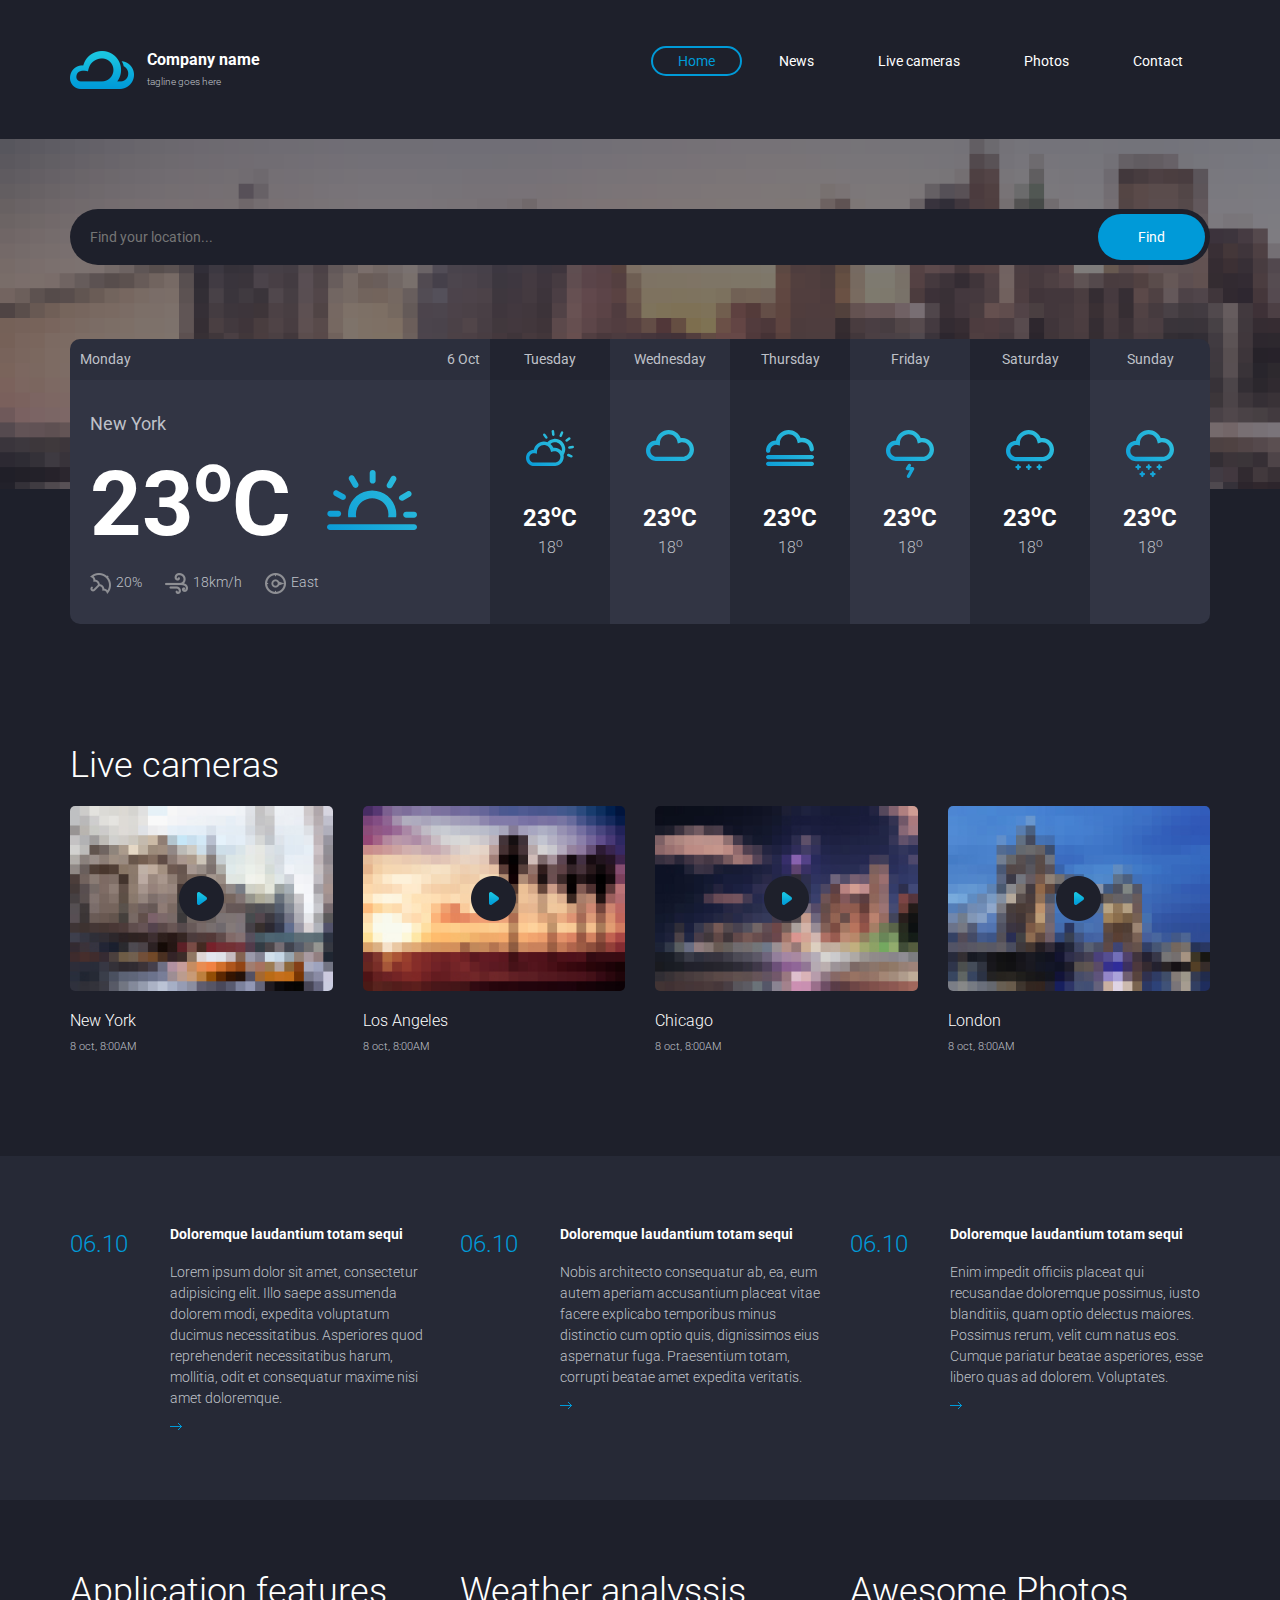
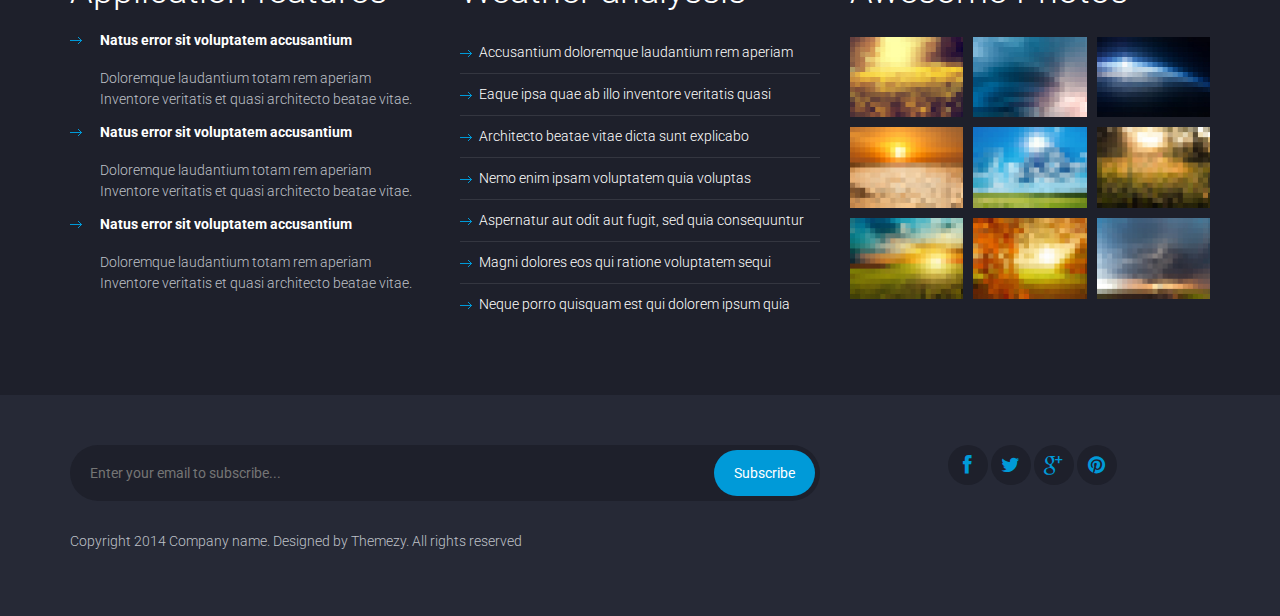
<file: weather/index.html>
<!DOCTYPE html>
<html lang="en">
	<head>
		<meta charset="UTF-8">
		<meta http-equiv="X-UA-Compatible" content="IE=edge">
		<meta name="viewport" content="width=device-width, initial-scale=1.0,maximum-scale=1">
		
		<title>Compass Starter by Ariona, Rian</title>

		<!-- Loading third party fonts -->
		<link href="http://fonts.googleapis.com/css?family=Roboto:300,400,700|" rel="stylesheet" type="text/css">
		<link href="fonts/font-awesome.min.css" rel="stylesheet" type="text/css">

		<!-- Loading main css file -->
		<link rel="stylesheet" href="style.css">
		
		<!--[if lt IE 9]>
		<script src="js/ie-support/html5.js"></script>
		<script src="js/ie-support/respond.js"></script>
		<![endif]-->

	</head>


	<body>
		
		<div class="site-content">
			<div class="site-header">
				<div class="container">
					<a href="index.html" class="branding">
						<img src="images/logo.png" alt="" class="logo">
						<div class="logo-type">
							<h1 class="site-title">Company name</h1>
							<small class="site-description">tagline goes here</small>
						</div>
					</a>

					<!-- Default snippet for navigation -->
					<div class="main-navigation">
						<button type="button" class="menu-toggle"><i class="fa fa-bars"></i></button>
						<ul class="menu">
							<li class="menu-item current-menu-item"><a href="index.html">Home</a></li>
							<li class="menu-item"><a href="news.html">News</a></li>
							<li class="menu-item"><a href="live-cameras.html">Live cameras</a></li>
							<li class="menu-item"><a href="photos.html">Photos</a></li>
							<li class="menu-item"><a href="contact.html">Contact</a></li>
						</ul> <!-- .menu -->
					</div> <!-- .main-navigation -->

					<div class="mobile-navigation"></div>

				</div>
			</div> <!-- .site-header -->

			<div class="hero" data-bg-image="images/banner.png">
				<div class="container">
					<form action="#" class="find-location">
						<input type="text" placeholder="Find your location...">
						<input type="submit" value="Find">
					</form>

				</div>
			</div>
			<div class="forecast-table">
				<div class="container">
					<div class="forecast-container">
						<div class="today forecast">
							<div class="forecast-header">
								<div class="day">Monday</div>
								<div class="date">6 Oct</div>
							</div> <!-- .forecast-header -->
							<div class="forecast-content">
								<div class="location">New York</div>
								<div class="degree">
									<div class="num">23<sup>o</sup>C</div>
									<div class="forecast-icon">
										<img src="images/icons/icon-1.svg" alt="" width=90>
									</div>	
								</div>
								<span><img src="images/icon-umberella.png" alt="">20%</span>
								<span><img src="images/icon-wind.png" alt="">18km/h</span>
								<span><img src="images/icon-compass.png" alt="">East</span>
							</div>
						</div>
						<div class="forecast">
							<div class="forecast-header">
								<div class="day">Tuesday</div>
							</div> <!-- .forecast-header -->
							<div class="forecast-content">
								<div class="forecast-icon">
									<img src="images/icons/icon-3.svg" alt="" width=48>
								</div>
								<div class="degree">23<sup>o</sup>C</div>
								<small>18<sup>o</sup></small>
							</div>
						</div>
						<div class="forecast">
							<div class="forecast-header">
								<div class="day">Wednesday</div>
							</div> <!-- .forecast-header -->
							<div class="forecast-content">
								<div class="forecast-icon">
									<img src="images/icons/icon-5.svg" alt="" width=48>
								</div>
								<div class="degree">23<sup>o</sup>C</div>
								<small>18<sup>o</sup></small>
							</div>
						</div>
						<div class="forecast">
							<div class="forecast-header">
								<div class="day">Thursday</div>
							</div> <!-- .forecast-header -->
							<div class="forecast-content">
								<div class="forecast-icon">
									<img src="images/icons/icon-7.svg" alt="" width=48>
								</div>
								<div class="degree">23<sup>o</sup>C</div>
								<small>18<sup>o</sup></small>
							</div>
						</div>
						<div class="forecast">
							<div class="forecast-header">
								<div class="day">Friday</div>
							</div> <!-- .forecast-header -->
							<div class="forecast-content">
								<div class="forecast-icon">
									<img src="images/icons/icon-12.svg" alt="" width=48>
								</div>
								<div class="degree">23<sup>o</sup>C</div>
								<small>18<sup>o</sup></small>
							</div>
						</div>
						<div class="forecast">
							<div class="forecast-header">
								<div class="day">Saturday</div>
							</div> <!-- .forecast-header -->
							<div class="forecast-content">
								<div class="forecast-icon">
									<img src="images/icons/icon-13.svg" alt="" width=48>
								</div>
								<div class="degree">23<sup>o</sup>C</div>
								<small>18<sup>o</sup></small>
							</div>
						</div>
						<div class="forecast">
							<div class="forecast-header">
								<div class="day">Sunday</div>
							</div> <!-- .forecast-header -->
							<div class="forecast-content">
								<div class="forecast-icon">
									<img src="images/icons/icon-14.svg" alt="" width=48>
								</div>
								<div class="degree">23<sup>o</sup>C</div>
								<small>18<sup>o</sup></small>
							</div>
						</div>
					</div>
				</div>
			</div>
			<main class="main-content">
				<div class="fullwidth-block">
					<div class="container">
						<h2 class="section-title">Live cameras</h2>
						<div class="row">
							<div class="col-md-3 col-sm-6">
								<div class="live-camera">
									<figure class="live-camera-cover"><img src="images/live-camera-1.jpg" alt=""></figure>
									<h3 class="location">New York</h3>
									<small class="date">8 oct, 8:00AM</small>
								</div>
							</div>
							<div class="col-md-3 col-sm-6">
								<div class="live-camera">
									<figure class="live-camera-cover"><img src="images/live-camera-2.jpg" alt=""></figure>
									<h3 class="location">Los Angeles</h3>
									<small class="date">8 oct, 8:00AM</small>
								</div>
							</div>
							<div class="col-md-3 col-sm-6">
								<div class="live-camera">
									<figure class="live-camera-cover"><img src="images/live-camera-3.jpg" alt=""></figure>
									<h3 class="location">Chicago</h3>
									<small class="date">8 oct, 8:00AM</small>
								</div>
							</div>
							<div class="col-md-3 col-sm-6">
								<div class="live-camera">
									<figure class="live-camera-cover"><img src="images/live-camera-4.jpg" alt=""></figure>
									<h3 class="location">London</h3>
									<small class="date">8 oct, 8:00AM</small>
								</div>
							</div>
						</div>
					</div>
				</div>

				<div class="fullwidth-block" data-bg-color="#262936">
					<div class="container">
						<div class="row">
							<div class="col-md-4">
								<div class="news">
									<div class="date">06.10</div>
									<h3><a href="#">Doloremque laudantium totam sequi </a></h3>
									<p>Lorem ipsum dolor sit amet, consectetur adipisicing elit. Illo saepe assumenda dolorem modi, expedita voluptatum ducimus necessitatibus. Asperiores quod reprehenderit necessitatibus harum, mollitia, odit et consequatur maxime nisi amet doloremque.</p>
								</div>
							</div>
							<div class="col-md-4">
								<div class="news">
									<div class="date">06.10</div>
									<h3><a href="#">Doloremque laudantium totam sequi </a></h3>
									<p>Nobis architecto consequatur ab, ea, eum autem aperiam accusantium placeat vitae facere explicabo temporibus minus distinctio cum optio quis, dignissimos eius aspernatur fuga. Praesentium totam, corrupti beatae amet expedita veritatis.</p>
								</div>
							</div>
							<div class="col-md-4">
								<div class="news">
									<div class="date">06.10</div>
									<h3><a href="#">Doloremque laudantium totam sequi </a></h3>
									<p>Enim impedit officiis placeat qui recusandae doloremque possimus, iusto blanditiis, quam optio delectus maiores. Possimus rerum, velit cum natus eos. Cumque pariatur beatae asperiores, esse libero quas ad dolorem. Voluptates.</p>
								</div>
							</div>
						</div>
					</div>
				</div>

				<div class="fullwidth-block">
					<div class="container">
						<div class="row">
							<div class="col-md-4">
								<h2 class="section-title">Application features</h2>
								<ul class="arrow-feature">
									<li>
										<h3>Natus error sit voluptatem accusantium</h3>
										<p>Doloremque laudantium totam rem aperiam Inventore veritatis et quasi architecto beatae vitae.</p>
									</li>
									<li>
										<h3>Natus error sit voluptatem accusantium</h3>
										<p>Doloremque laudantium totam rem aperiam Inventore veritatis et quasi architecto beatae vitae.</p>
									</li>
									<li>
										<h3>Natus error sit voluptatem accusantium</h3>
										<p>Doloremque laudantium totam rem aperiam Inventore veritatis et quasi architecto beatae vitae.</p>
									</li>
								</ul>
							</div>
							<div class="col-md-4">
								<h2 class="section-title">Weather analyssis</h2>
								<ul class="arrow-list">
									<li><a href="#">Accusantium doloremque laudantium rem aperiam</a></li>
									<li><a href="#">Eaque ipsa quae ab illo inventore veritatis quasi</a></li>
									<li><a href="#">Architecto beatae vitae dicta sunt explicabo</a></li>
									<li><a href="#">Nemo enim ipsam voluptatem quia voluptas</a></li>
									<li><a href="#">Aspernatur aut odit aut fugit, sed quia consequuntur</a></li>
									<li><a href="#">Magni dolores eos qui ratione voluptatem sequi</a></li>
									<li><a href="#">Neque porro quisquam est qui dolorem ipsum quia</a></li>
								</ul>
							</div>
							<div class="col-md-4">
								<h2 class="section-title">Awesome Photos</h2>
								<div class="photo-grid">
									<a href="#"><img src="images/thumb-1.jpg" alt="#"></a>
									<a href="#"><img src="images/thumb-2.jpg" alt="#"></a>
									<a href="#"><img src="images/thumb-3.jpg" alt="#"></a>
									<a href="#"><img src="images/thumb-4.jpg" alt="#"></a>
									<a href="#"><img src="images/thumb-5.jpg" alt="#"></a>
									<a href="#"><img src="images/thumb-6.jpg" alt="#"></a>
									<a href="#"><img src="images/thumb-7.jpg" alt="#"></a>
									<a href="#"><img src="images/thumb-8.jpg" alt="#"></a>
									<a href="#"><img src="images/thumb-9.jpg" alt="#"></a>
								</div>
							</div>
						</div>
					</div>
				</div>
			</main> <!-- .main-content -->

			<footer class="site-footer">
				<div class="container">
					<div class="row">
						<div class="col-md-8">
							<form action="#" class="subscribe-form">
								<input type="text" placeholder="Enter your email to subscribe...">
								<input type="submit" value="Subscribe">
							</form>
						</div>
						<div class="col-md-3 col-md-offset-1">
							<div class="social-links">
								<a href="#"><i class="fa fa-facebook"></i></a>
								<a href="#"><i class="fa fa-twitter"></i></a>
								<a href="#"><i class="fa fa-google-plus"></i></a>
								<a href="#"><i class="fa fa-pinterest"></i></a>
							</div>
						</div>
					</div>

					<p class="colophon">Copyright 2014 Company name. Designed by Themezy. All rights reserved</p>
				</div>
			</footer> <!-- .site-footer -->
		</div>
		
		<script src="js/jquery-1.11.1.min.js"></script>
		<script src="js/plugins.js"></script>
		<script src="js/app.js"></script>
		
	</body>

</html>
</file>
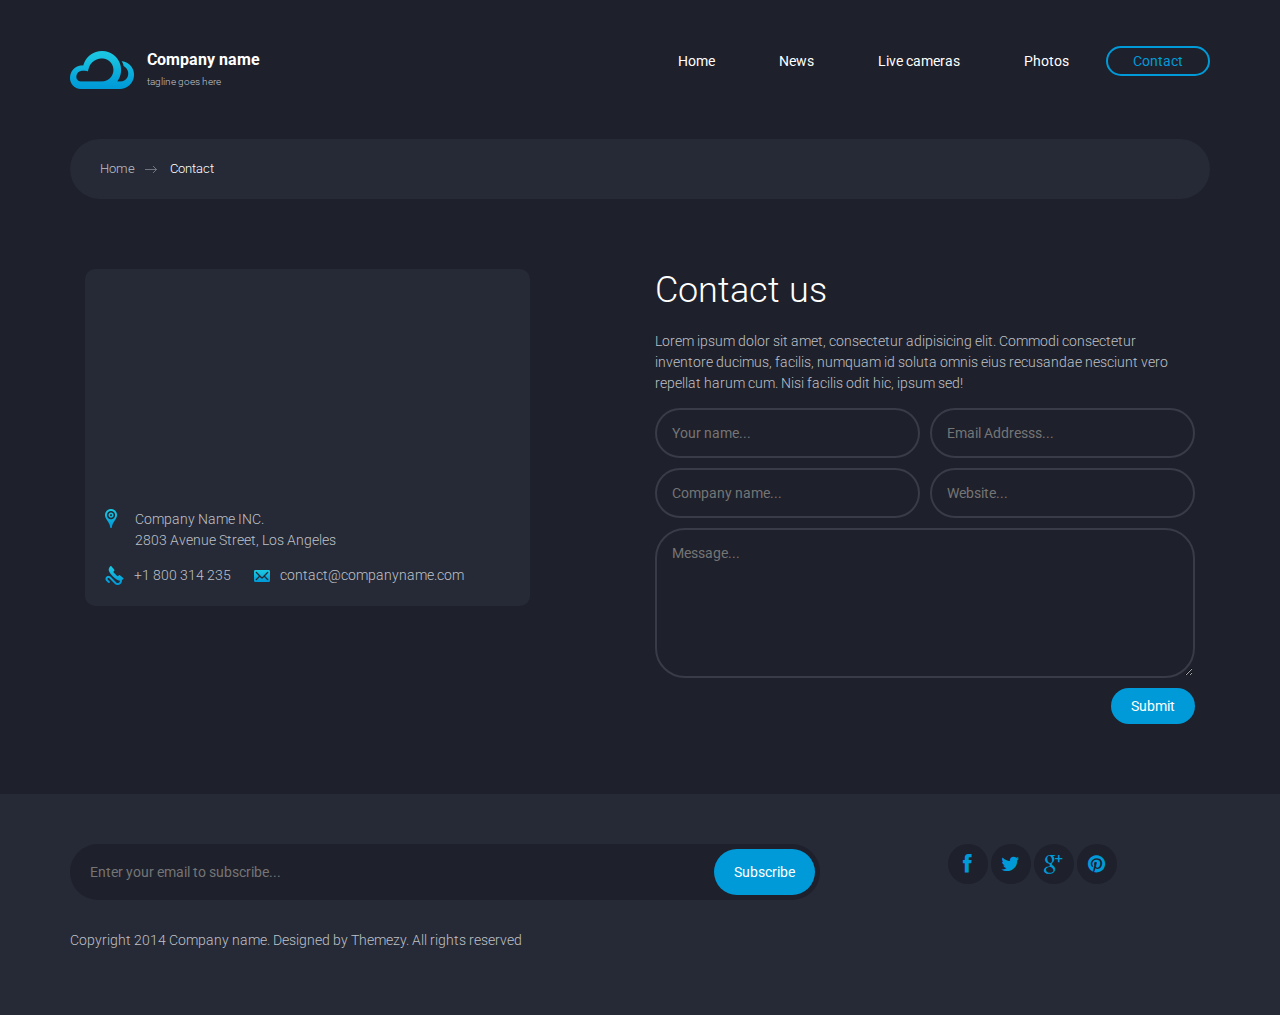
<file: weather/contact.html>
<!DOCTYPE html>
<html lang="en">
	<head>
		<meta charset="UTF-8">
		<meta http-equiv="X-UA-Compatible" content="IE=edge">
		<meta name="viewport" content="width=device-width, initial-scale=1.0,maximum-scale=1">
		
		<title>Compass Starter by Ariona, Rian</title>

		<!-- Loading third party fonts -->
		<link href="http://fonts.googleapis.com/css?family=Roboto:300,400,700|" rel="stylesheet" type="text/css">
		<link href="fonts/font-awesome.min.css" rel="stylesheet" type="text/css">

		<!-- Loading main css file -->
		<link rel="stylesheet" href="style.css">
		
		<!--[if lt IE 9]>
		<script src="js/ie-support/html5.js"></script>
		<script src="js/ie-support/respond.js"></script>
		<![endif]-->

	</head>


	<body>
		
		<div class="site-content">
			<div class="site-header">
				<div class="container">
					<a href="index.html" class="branding">
						<img src="images/logo.png" alt="" class="logo">
						<div class="logo-type">
							<h1 class="site-title">Company name</h1>
							<small class="site-description">tagline goes here</small>
						</div>
					</a>

					<!-- Default snippet for navigation -->
					<div class="main-navigation">
						<button type="button" class="menu-toggle"><i class="fa fa-bars"></i></button>
						<ul class="menu">
							<li class="menu-item"><a href="index.html">Home</a></li>
							<li class="menu-item"><a href="news.html">News</a></li>
							<li class="menu-item"><a href="live-cameras.html">Live cameras</a></li>
							<li class="menu-item"><a href="photos.html">Photos</a></li>
							<li class="menu-item current-menu-item"><a href="contact.html">Contact</a></li>
						</ul> <!-- .menu -->
					</div> <!-- .main-navigation -->

					<div class="mobile-navigation"></div>

				</div>
			</div> <!-- .site-header -->

			<main class="main-content">
				<div class="container">
					<div class="breadcrumb">
						<a href="index.html">Home</a>
						<span>Contact</span>
					</div>
				</div>

				<div class="fullwidth-block">
					<div class="container">
						<div class="col-md-5">
							<div class="contact-details">
								<div class="map" data-latitude="-6.897789" data-longitude="107.621735"></div>
								<div class="contact-info">
									<address>
										<img src="images/icon-marker.png" alt="">
										<p>Company Name INC. <br>
										2803 Avenue Street, Los Angeles</p>
									</address>
									
									<a href="#"><img src="images/icon-phone.png" alt="">+1 800 314 235</a>
									<a href="#"><img src="images/icon-envelope.png" alt="">contact@companyname.com</a>
								</div>
							</div>
						</div>
						<div class="col-md-6 col-md-offset-1">
							<h2 class="section-title">Contact us</h2>
							<p>Lorem ipsum dolor sit amet, consectetur adipisicing elit. Commodi consectetur inventore ducimus, facilis, numquam id soluta omnis eius recusandae nesciunt vero repellat harum cum. Nisi facilis odit hic, ipsum sed!</p>
							<form action="#" class="contact-form">
								<div class="row">
									<div class="col-md-6"><input type="text" placeholder="Your name..."></div>
									<div class="col-md-6"><input type="text" placeholder="Email Addresss..."></div>
								</div>
								<div class="row">
									<div class="col-md-6"><input type="text" placeholder="Company name..."></div>
									<div class="col-md-6"><input type="text" placeholder="Website..."></div>
								</div>
								<textarea name="" placeholder="Message..."></textarea>
								<div class="text-right">
									<input type="submit" placeholder="Send message">
								</div>
							</form>

						</div>
					</div>
				</div>
				
			</main> <!-- .main-content -->

			<footer class="site-footer">
				<div class="container">
					<div class="row">
						<div class="col-md-8">
							<form action="#" class="subscribe-form">
								<input type="text" placeholder="Enter your email to subscribe...">
								<input type="submit" value="Subscribe">
							</form>
						</div>
						<div class="col-md-3 col-md-offset-1">
							<div class="social-links">
								<a href="#"><i class="fa fa-facebook"></i></a>
								<a href="#"><i class="fa fa-twitter"></i></a>
								<a href="#"><i class="fa fa-google-plus"></i></a>
								<a href="#"><i class="fa fa-pinterest"></i></a>
							</div>
						</div>
					</div>

					<p class="colophon">Copyright 2014 Company name. Designed by Themezy. All rights reserved</p>
				</div>
			</footer> <!-- .site-footer -->
		</div>
		
		<script src="js/jquery-1.11.1.min.js"></script>
		<script type="text/javascript" src="http://maps.google.com/maps/api/js?sensor=false&amp;language=en"></script>
		<script src="js/plugins.js"></script>
		<script src="js/app.js"></script>
		
	</body>

</html>
</file>
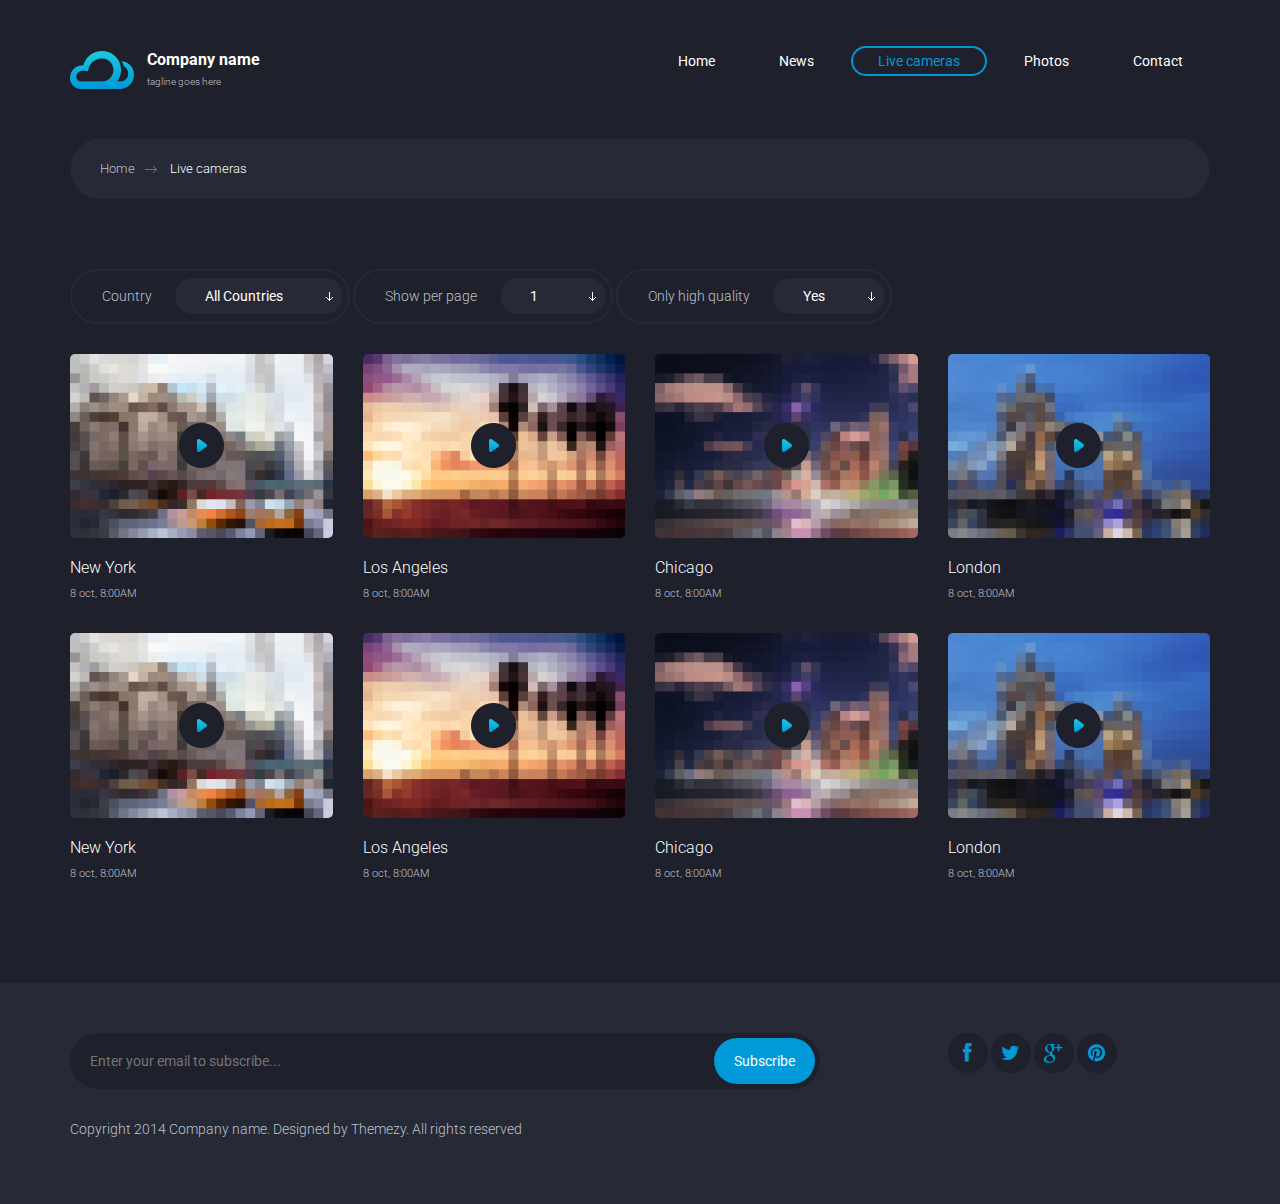
<file: weather/live-cameras.html>
<!DOCTYPE html>
<html lang="en">
	<head>
		<meta charset="UTF-8">
		<meta http-equiv="X-UA-Compatible" content="IE=edge">
		<meta name="viewport" content="width=device-width, initial-scale=1.0,maximum-scale=1">
		
		<title>Compass Starter by Ariona, Rian</title>

		<!-- Loading third party fonts -->
		<link href="http://fonts.googleapis.com/css?family=Roboto:300,400,700|" rel="stylesheet" type="text/css">
		<link href="fonts/font-awesome.min.css" rel="stylesheet" type="text/css">

		<!-- Loading main css file -->
		<link rel="stylesheet" href="style.css">
		
		<!--[if lt IE 9]>
		<script src="js/ie-support/html5.js"></script>
		<script src="js/ie-support/respond.js"></script>
		<![endif]-->

	</head>


	<body>
		
		<div class="site-content">
			<div class="site-header">
				<div class="container">
					<a href="index.html" class="branding">
						<img src="images/logo.png" alt="" class="logo">
						<div class="logo-type">
							<h1 class="site-title">Company name</h1>
							<small class="site-description">tagline goes here</small>
						</div>
					</a>

					<!-- Default snippet for navigation -->
					<div class="main-navigation">
						<button type="button" class="menu-toggle"><i class="fa fa-bars"></i></button>
						<ul class="menu">
							<li class="menu-item"><a href="index.html">Home</a></li>
							<li class="menu-item"><a href="news.html">News</a></li>
							<li class="menu-item current-menu-item"><a href="live-cameras.html">Live cameras</a></li>
							<li class="menu-item"><a href="photos.html">Photos</a></li>
							<li class="menu-item"><a href="contact.html">Contact</a></li>
						</ul> <!-- .menu -->
					</div> <!-- .main-navigation -->

					<div class="mobile-navigation"></div>

				</div>
			</div> <!-- .site-header -->

			<main class="main-content">
				<div class="container">
					<div class="breadcrumb">
						<a href="index.html">Home</a>
						<span>Live cameras</span>
					</div>
				</div>

				<div class="fullwidth-block">
					<div class="container">
						<div class="filter">
							<div class="country filter-control">
								<label for="">Country</label>
								<span class="select control">
									<select name="" id="">
										<option value="">All Countries</option>
									</select>
								</span>
							</div>
							<div class="count filter-control">
								<label for="">Show per page</label>
								<span class="select control">
									<select name="" id="">
										<option value="">1</option>
										<option value="">2</option>
										<option value="">3</option>
										<option value="">4</option>
										<option value="">5</option>
										<option value="">6</option>
										<option value="">7</option>
										<option value="">8</option>
										<option value="">9</option>
										<option value="">10</option>
									</select>
								</span>
							</div>
							<div class="quality filter-control">
								<label for="">Only high quality</label>
								<span class="select control">
									<select name="" id="">
										<option value="">Yes</option>
										<option value="">No</option>
									</select>
								</span>
							</div>
						</div>
						<div class="row">
							<div class="col-md-3 col-sm-6">
								<div class="live-camera">
									<figure class="live-camera-cover"><img src="images/live-camera-1.jpg" alt=""></figure>
									<h3 class="location">New York</h3>
									<small class="date">8 oct, 8:00AM</small>
								</div>
							</div>
							<div class="col-md-3 col-sm-6">
								<div class="live-camera">
									<figure class="live-camera-cover"><img src="images/live-camera-2.jpg" alt=""></figure>
									<h3 class="location">Los Angeles</h3>
									<small class="date">8 oct, 8:00AM</small>
								</div>
							</div>
							<div class="col-md-3 col-sm-6">
								<div class="live-camera">
									<figure class="live-camera-cover"><img src="images/live-camera-3.jpg" alt=""></figure>
									<h3 class="location">Chicago</h3>
									<small class="date">8 oct, 8:00AM</small>
								</div>
							</div>
							<div class="col-md-3 col-sm-6">
								<div class="live-camera">
									<figure class="live-camera-cover"><img src="images/live-camera-4.jpg" alt=""></figure>
									<h3 class="location">London</h3>
									<small class="date">8 oct, 8:00AM</small>
								</div>
							</div>
						</div>
						<div class="row">
							<div class="col-md-3 col-sm-6">
								<div class="live-camera">
									<figure class="live-camera-cover"><img src="images/live-camera-5.jpg" alt=""></figure>
									<h3 class="location">New York</h3>
									<small class="date">8 oct, 8:00AM</small>
								</div>
							</div>
							<div class="col-md-3 col-sm-6">
								<div class="live-camera">
									<figure class="live-camera-cover"><img src="images/live-camera-6.jpg" alt=""></figure>
									<h3 class="location">Los Angeles</h3>
									<small class="date">8 oct, 8:00AM</small>
								</div>
							</div>
							<div class="col-md-3 col-sm-6">
								<div class="live-camera">
									<figure class="live-camera-cover"><img src="images/live-camera-7.jpg" alt=""></figure>
									<h3 class="location">Chicago</h3>
									<small class="date">8 oct, 8:00AM</small>
								</div>
							</div>
							<div class="col-md-3 col-sm-6">
								<div class="live-camera">
									<figure class="live-camera-cover"><img src="images/live-camera-8.jpg" alt=""></figure>
									<h3 class="location">London</h3>
									<small class="date">8 oct, 8:00AM</small>
								</div>
							</div>
						</div>
					</div>
				</div>
				
			</main> <!-- .main-content -->

			<footer class="site-footer">
				<div class="container">
					<div class="row">
						<div class="col-md-8">
							<form action="#" class="subscribe-form">
								<input type="text" placeholder="Enter your email to subscribe...">
								<input type="submit" value="Subscribe">
							</form>
						</div>
						<div class="col-md-3 col-md-offset-1">
							<div class="social-links">
								<a href="#"><i class="fa fa-facebook"></i></a>
								<a href="#"><i class="fa fa-twitter"></i></a>
								<a href="#"><i class="fa fa-google-plus"></i></a>
								<a href="#"><i class="fa fa-pinterest"></i></a>
							</div>
						</div>
					</div>

					<p class="colophon">Copyright 2014 Company name. Designed by Themezy. All rights reserved</p>
				</div>
			</footer> <!-- .site-footer -->
		</div>
		
		<script src="js/jquery-1.11.1.min.js"></script>
		<script src="js/plugins.js"></script>
		<script src="js/app.js"></script>
		
	</body>

</html>
</file>
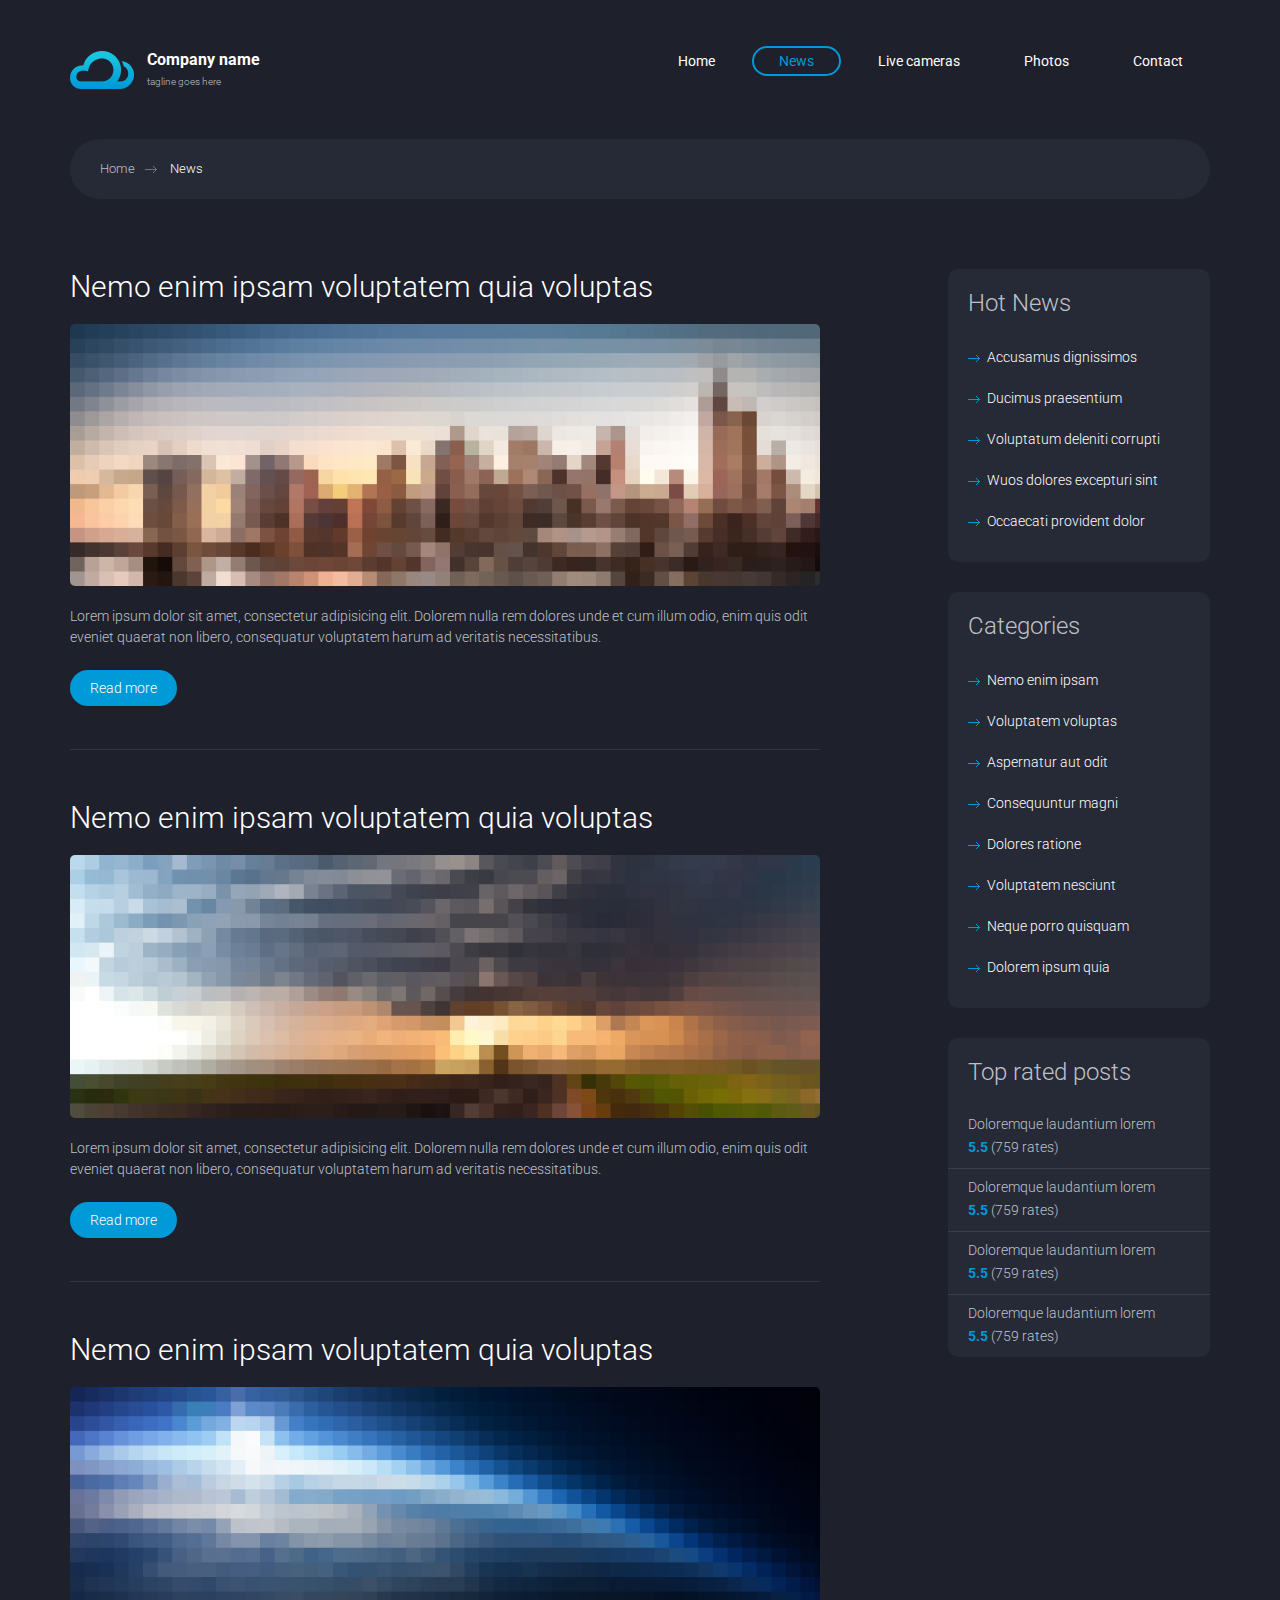
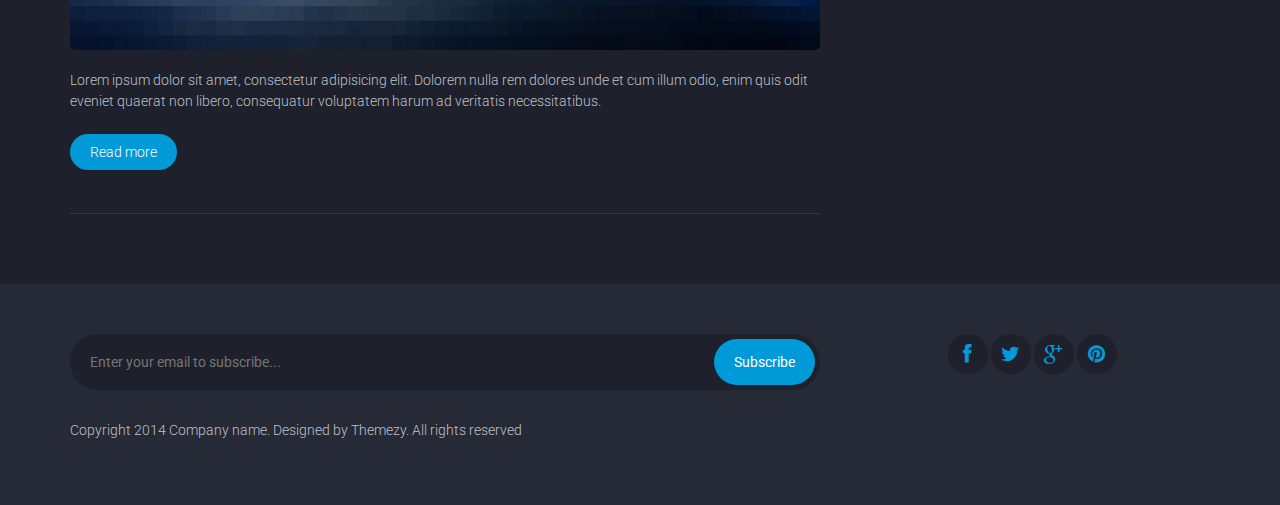
<file: weather/news.html>
<!DOCTYPE html>
<html lang="en">
	<head>
		<meta charset="UTF-8">
		<meta http-equiv="X-UA-Compatible" content="IE=edge">
		<meta name="viewport" content="width=device-width, initial-scale=1.0,maximum-scale=1">
		
		<title>Compass Starter by Ariona, Rian</title>

		<!-- Loading third party fonts -->
		<link href="http://fonts.googleapis.com/css?family=Roboto:300,400,700|" rel="stylesheet" type="text/css">
		<link href="fonts/font-awesome.min.css" rel="stylesheet" type="text/css">

		<!-- Loading main css file -->
		<link rel="stylesheet" href="style.css">
		
		<!--[if lt IE 9]>
		<script src="js/ie-support/html5.js"></script>
		<script src="js/ie-support/respond.js"></script>
		<![endif]-->

	</head>


	<body>
		
		<div class="site-content">
			<div class="site-header">
				<div class="container">
					<a href="index.html" class="branding">
						<img src="images/logo.png" alt="" class="logo">
						<div class="logo-type">
							<h1 class="site-title">Company name</h1>
							<small class="site-description">tagline goes here</small>
						</div>
					</a>

					<!-- Default snippet for navigation -->
					<div class="main-navigation">
						<button type="button" class="menu-toggle"><i class="fa fa-bars"></i></button>
						<ul class="menu">
							<li class="menu-item"><a href="index.html">Home</a></li>
							<li class="menu-item current-menu-item"><a href="news.html">News</a></li>
							<li class="menu-item"><a href="live-cameras.html">Live cameras</a></li>
							<li class="menu-item"><a href="photos.html">Photos</a></li>
							<li class="menu-item"><a href="contact.html">Contact</a></li>
						</ul> <!-- .menu -->
					</div> <!-- .main-navigation -->

					<div class="mobile-navigation"></div>

				</div>
			</div> <!-- .site-header -->

			<main class="main-content">
				<div class="container">
					<div class="breadcrumb">
						<a href="index.html">Home</a>
						<span>News</span>
					</div>
				</div>
				

				<div class="fullwidth-block">
					<div class="container">
						<div class="row">
							<div class="content col-md-8">
								<div class="post">
									<h2 class="entry-title">Nemo enim ipsam voluptatem quia voluptas</h2>
									<div class="featured-image"><img src="images/featured-image-1.jpg" alt=""></div>
									<p>Lorem ipsum dolor sit amet, consectetur adipisicing elit. Dolorem nulla rem dolores unde et cum illum odio, enim quis odit eveniet quaerat non libero, consequatur voluptatem harum ad veritatis necessitatibus.</p>
									<a href="single.html" class="button">Read more</a>
								</div>

								<div class="post">
									<h2 class="entry-title">Nemo enim ipsam voluptatem quia voluptas</h2>
									<div class="featured-image"><img src="images/featured-image-2.jpg" alt=""></div>
									<p>Lorem ipsum dolor sit amet, consectetur adipisicing elit. Dolorem nulla rem dolores unde et cum illum odio, enim quis odit eveniet quaerat non libero, consequatur voluptatem harum ad veritatis necessitatibus.</p>
									<a href="single.html" class="button">Read more</a>
								</div>

								<div class="post">
									<h2 class="entry-title">Nemo enim ipsam voluptatem quia voluptas</h2>
									<div class="featured-image"><img src="images/featured-image-3.jpg" alt=""></div>
									<p>Lorem ipsum dolor sit amet, consectetur adipisicing elit. Dolorem nulla rem dolores unde et cum illum odio, enim quis odit eveniet quaerat non libero, consequatur voluptatem harum ad veritatis necessitatibus.</p>
									<a href="single.html" class="button">Read more</a>
								</div>
							</div>
							<div class="sidebar col-md-3 col-md-offset-1">
								<div class="widget">
									<h3 class="widget-title">Hot News</h3>
									<ul class="arrow-list">
										<li><a href="#">Accusamus dignissimos</a></li>
										<li><a href="#">Ducimus praesentium</a></li>
										<li><a href="#">Voluptatum deleniti corrupti</a></li>
										<li><a href="#">Wuos dolores excepturi sint</a></li>
										<li><a href="#">Occaecati provident dolor</a></li>
									</ul>
								</div>

								<div class="widget">
									<h3 class="widget-title">Categories</h3>
									<ul class="arrow-list">
										<li><a href="#">Nemo enim ipsam</a></li>
										<li><a href="#">Voluptatem voluptas</a></li>
										<li><a href="#">Aspernatur aut odit</a></li>
										<li><a href="#">Consequuntur magni</a></li>
										<li><a href="#">Dolores ratione</a></li>
										<li><a href="#">Voluptatem nesciunt</a></li>
										<li><a href="#">Neque porro quisquam</a></li>
										<li><a href="#">Dolorem ipsum quia</a></li>
									</ul>
								</div>

								<div class="widget top-rated">
									<h3 class="widget-title">Top rated posts</h3>
									<ul>
										<li><h3 class="entry-title"><a href="#">Doloremque laudantium lorem</a></h3><div class="rating"><strong>5.5</strong> (759 rates)</div></li>
										<li><h3 class="entry-title"><a href="#">Doloremque laudantium lorem</a></h3><div class="rating"><strong>5.5</strong> (759 rates)</div></li>
										<li><h3 class="entry-title"><a href="#">Doloremque laudantium lorem</a></h3><div class="rating"><strong>5.5</strong> (759 rates)</div></li>
										<li><h3 class="entry-title"><a href="#">Doloremque laudantium lorem</a></h3><div class="rating"><strong>5.5</strong> (759 rates)</div></li>
									</ul>
								</div>
							</div>
						</div>
					</div>
				</div>
			</main> <!-- .main-content -->

			<footer class="site-footer">
				<div class="container">
					<div class="row">
						<div class="col-md-8">
							<form action="#" class="subscribe-form">
								<input type="text" placeholder="Enter your email to subscribe...">
								<input type="submit" value="Subscribe">
							</form>
						</div>
						<div class="col-md-3 col-md-offset-1">
							<div class="social-links">
								<a href="#"><i class="fa fa-facebook"></i></a>
								<a href="#"><i class="fa fa-twitter"></i></a>
								<a href="#"><i class="fa fa-google-plus"></i></a>
								<a href="#"><i class="fa fa-pinterest"></i></a>
							</div>
						</div>
					</div>

					<p class="colophon">Copyright 2014 Company name. Designed by Themezy. All rights reserved</p>
				</div>
			</footer> <!-- .site-footer -->
		</div>
		
		<script src="js/jquery-1.11.1.min.js"></script>
		<script src="js/plugins.js"></script>
		<script src="js/app.js"></script>
		
	</body>

</html>
</file>
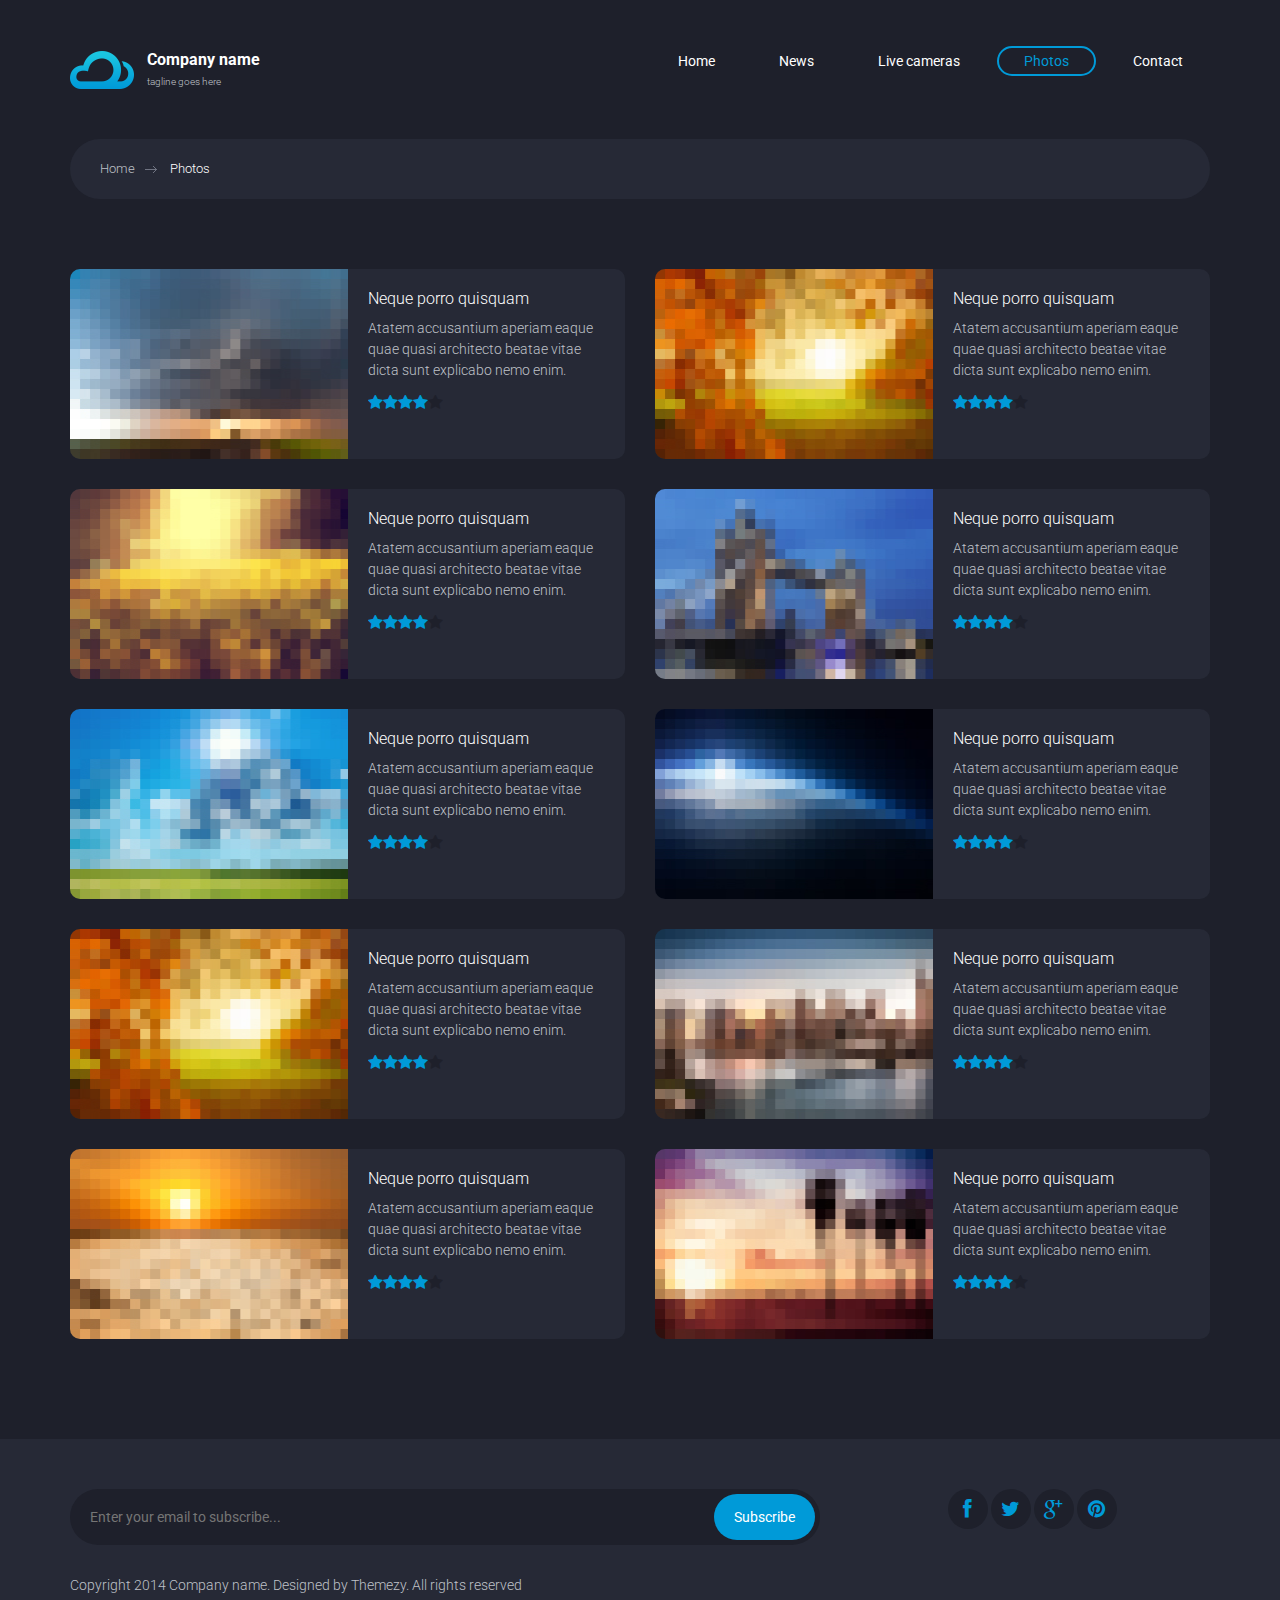
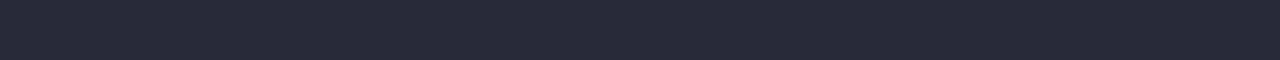
<file: weather/photos.html>
<!DOCTYPE html>
<html lang="en">
	<head>
		<meta charset="UTF-8">
		<meta http-equiv="X-UA-Compatible" content="IE=edge">
		<meta name="viewport" content="width=device-width, initial-scale=1.0,maximum-scale=1">
		
		<title>Compass Starter by Ariona, Rian</title>

		<!-- Loading third party fonts -->
		<link href="http://fonts.googleapis.com/css?family=Roboto:300,400,700|" rel="stylesheet" type="text/css">
		<link href="fonts/font-awesome.min.css" rel="stylesheet" type="text/css">

		<!-- Loading main css file -->
		<link rel="stylesheet" href="style.css">
		
		<!--[if lt IE 9]>
		<script src="js/ie-support/html5.js"></script>
		<script src="js/ie-support/respond.js"></script>
		<![endif]-->

	</head>


	<body>
		
		<div class="site-content">
			<div class="site-header">
				<div class="container">
					<a href="index.html" class="branding">
						<img src="images/logo.png" alt="" class="logo">
						<div class="logo-type">
							<h1 class="site-title">Company name</h1>
							<small class="site-description">tagline goes here</small>
						</div>
					</a>

					<!-- Default snippet for navigation -->
					<div class="main-navigation">
						<button type="button" class="menu-toggle"><i class="fa fa-bars"></i></button>
						<ul class="menu">
							<li class="menu-item"><a href="index.html">Home</a></li>
							<li class="menu-item"><a href="news.html">News</a></li>
							<li class="menu-item"><a href="live-cameras.html">Live cameras</a></li>
							<li class="menu-item current-menu-item"><a href="photos.html">Photos</a></li>
							<li class="menu-item"><a href="contact.html">Contact</a></li>
						</ul> <!-- .menu -->
					</div> <!-- .main-navigation -->

					<div class="mobile-navigation"></div>

				</div>
			</div> <!-- .site-header -->

			<main class="main-content">
				<div class="container">
					<div class="breadcrumb">
						<a href="index.html">Home</a>
						<span>Photos</span>
					</div>
				</div>

				<div class="fullwidth-block">
					<div class="container">
						<div class="row">
							<div class="col-md-6">
								<div class="photo">
									<div class="photo-preview photo-detail" data-bg-image="images/photo-1.jpg"></div>
									<div class="photo-details">
										<h3 class="photo-title"><a href="#">Neque porro quisquam</a></h3>
										<p>Atatem accusantium aperiam eaque quae quasi architecto beatae vitae dicta sunt explicabo nemo enim.</p>
										<div class="star-rating" title="Rated 1 out of 5"><span style="width:60%"><strong class="rating">1</strong> out of 5</span></div>
									</div>
								</div>
								<div class="photo">
									<div class="photo-preview photo-detail" data-bg-image="images/photo-2.jpg"></div>
									<div class="photo-details">
										<h3 class="photo-title"><a href="#">Neque porro quisquam</a></h3>
										<p>Atatem accusantium aperiam eaque quae quasi architecto beatae vitae dicta sunt explicabo nemo enim.</p>
										<div class="star-rating" title="Rated 1 out of 5"><span style="width:60%"><strong class="rating">1</strong> out of 5</span></div>
									</div>
								</div>
								<div class="photo">
									<div class="photo-preview photo-detail" data-bg-image="images/photo-3.jpg"></div>
									<div class="photo-details">
										<h3 class="photo-title"><a href="#">Neque porro quisquam</a></h3>
										<p>Atatem accusantium aperiam eaque quae quasi architecto beatae vitae dicta sunt explicabo nemo enim.</p>
										<div class="star-rating" title="Rated 1 out of 5"><span style="width:60%"><strong class="rating">1</strong> out of 5</span></div>
									</div>
								</div>
								<div class="photo">
									<div class="photo-preview photo-detail" data-bg-image="images/photo-4.jpg"></div>
									<div class="photo-details">
										<h3 class="photo-title"><a href="#">Neque porro quisquam</a></h3>
										<p>Atatem accusantium aperiam eaque quae quasi architecto beatae vitae dicta sunt explicabo nemo enim.</p>
										<div class="star-rating" title="Rated 1 out of 5"><span style="width:60%"><strong class="rating">1</strong> out of 5</span></div>
									</div>
								</div>
								<div class="photo">
									<div class="photo-preview photo-detail" data-bg-image="images/photo-5.jpg"></div>
									<div class="photo-details">
										<h3 class="photo-title"><a href="#">Neque porro quisquam</a></h3>
										<p>Atatem accusantium aperiam eaque quae quasi architecto beatae vitae dicta sunt explicabo nemo enim.</p>
										<div class="star-rating" title="Rated 1 out of 5"><span style="width:60%"><strong class="rating">1</strong> out of 5</span></div>
									</div>
								</div>
							</div>
							<div class="col-md-6">
								<div class="photo">
									<div class="photo-preview photo-detail" data-bg-image="images/photo-4.jpg"></div>
									<div class="photo-details">
										<h3 class="photo-title"><a href="#">Neque porro quisquam</a></h3>
										<p>Atatem accusantium aperiam eaque quae quasi architecto beatae vitae dicta sunt explicabo nemo enim.</p>
										<div class="star-rating" title="Rated 1 out of 5"><span style="width:60%"><strong class="rating">1</strong> out of 5</span></div>
									</div>
								</div>
								<div class="photo">
									<div class="photo-preview photo-detail" data-bg-image="images/photo-7.jpg"></div>
									<div class="photo-details">
										<h3 class="photo-title"><a href="#">Neque porro quisquam</a></h3>
										<p>Atatem accusantium aperiam eaque quae quasi architecto beatae vitae dicta sunt explicabo nemo enim.</p>
										<div class="star-rating" title="Rated 1 out of 5"><span style="width:60%"><strong class="rating">1</strong> out of 5</span></div>
									</div>
								</div>
								<div class="photo">
									<div class="photo-preview photo-detail" data-bg-image="images/photo-8.jpg"></div>
									<div class="photo-details">
										<h3 class="photo-title"><a href="#">Neque porro quisquam</a></h3>
										<p>Atatem accusantium aperiam eaque quae quasi architecto beatae vitae dicta sunt explicabo nemo enim.</p>
										<div class="star-rating" title="Rated 1 out of 5"><span style="width:60%"><strong class="rating">1</strong> out of 5</span></div>
									</div>
								</div>
								<div class="photo">
									<div class="photo-preview photo-detail" data-bg-image="images/photo-9.jpg"></div>
									<div class="photo-details">
										<h3 class="photo-title"><a href="#">Neque porro quisquam</a></h3>
										<p>Atatem accusantium aperiam eaque quae quasi architecto beatae vitae dicta sunt explicabo nemo enim.</p>
										<div class="star-rating" title="Rated 1 out of 5"><span style="width:60%"><strong class="rating">1</strong> out of 5</span></div>
									</div>
								</div>
								<div class="photo">
									<div class="photo-preview photo-detail" data-bg-image="images/photo-10.jpg"></div>
									<div class="photo-details">
										<h3 class="photo-title"><a href="#">Neque porro quisquam</a></h3>
										<p>Atatem accusantium aperiam eaque quae quasi architecto beatae vitae dicta sunt explicabo nemo enim.</p>
										<div class="star-rating" title="Rated 1 out of 5"><span style="width:60%"><strong class="rating">1</strong> out of 5</span></div>
									</div>
								</div>
							</div>
						</div>
					</div>
				</div>
				
			</main> <!-- .main-content -->

			<footer class="site-footer">
				<div class="container">
					<div class="row">
						<div class="col-md-8">
							<form action="#" class="subscribe-form">
								<input type="text" placeholder="Enter your email to subscribe...">
								<input type="submit" value="Subscribe">
							</form>
						</div>
						<div class="col-md-3 col-md-offset-1">
							<div class="social-links">
								<a href="#"><i class="fa fa-facebook"></i></a>
								<a href="#"><i class="fa fa-twitter"></i></a>
								<a href="#"><i class="fa fa-google-plus"></i></a>
								<a href="#"><i class="fa fa-pinterest"></i></a>
							</div>
						</div>
					</div>

					<p class="colophon">Copyright 2014 Company name. Designed by Themezy. All rights reserved</p>
				</div>
			</footer> <!-- .site-footer -->
		</div>
		
		<script src="js/jquery-1.11.1.min.js"></script>
		<script src="js/plugins.js"></script>
		<script src="js/app.js"></script>
		
	</body>

</html>
</file>
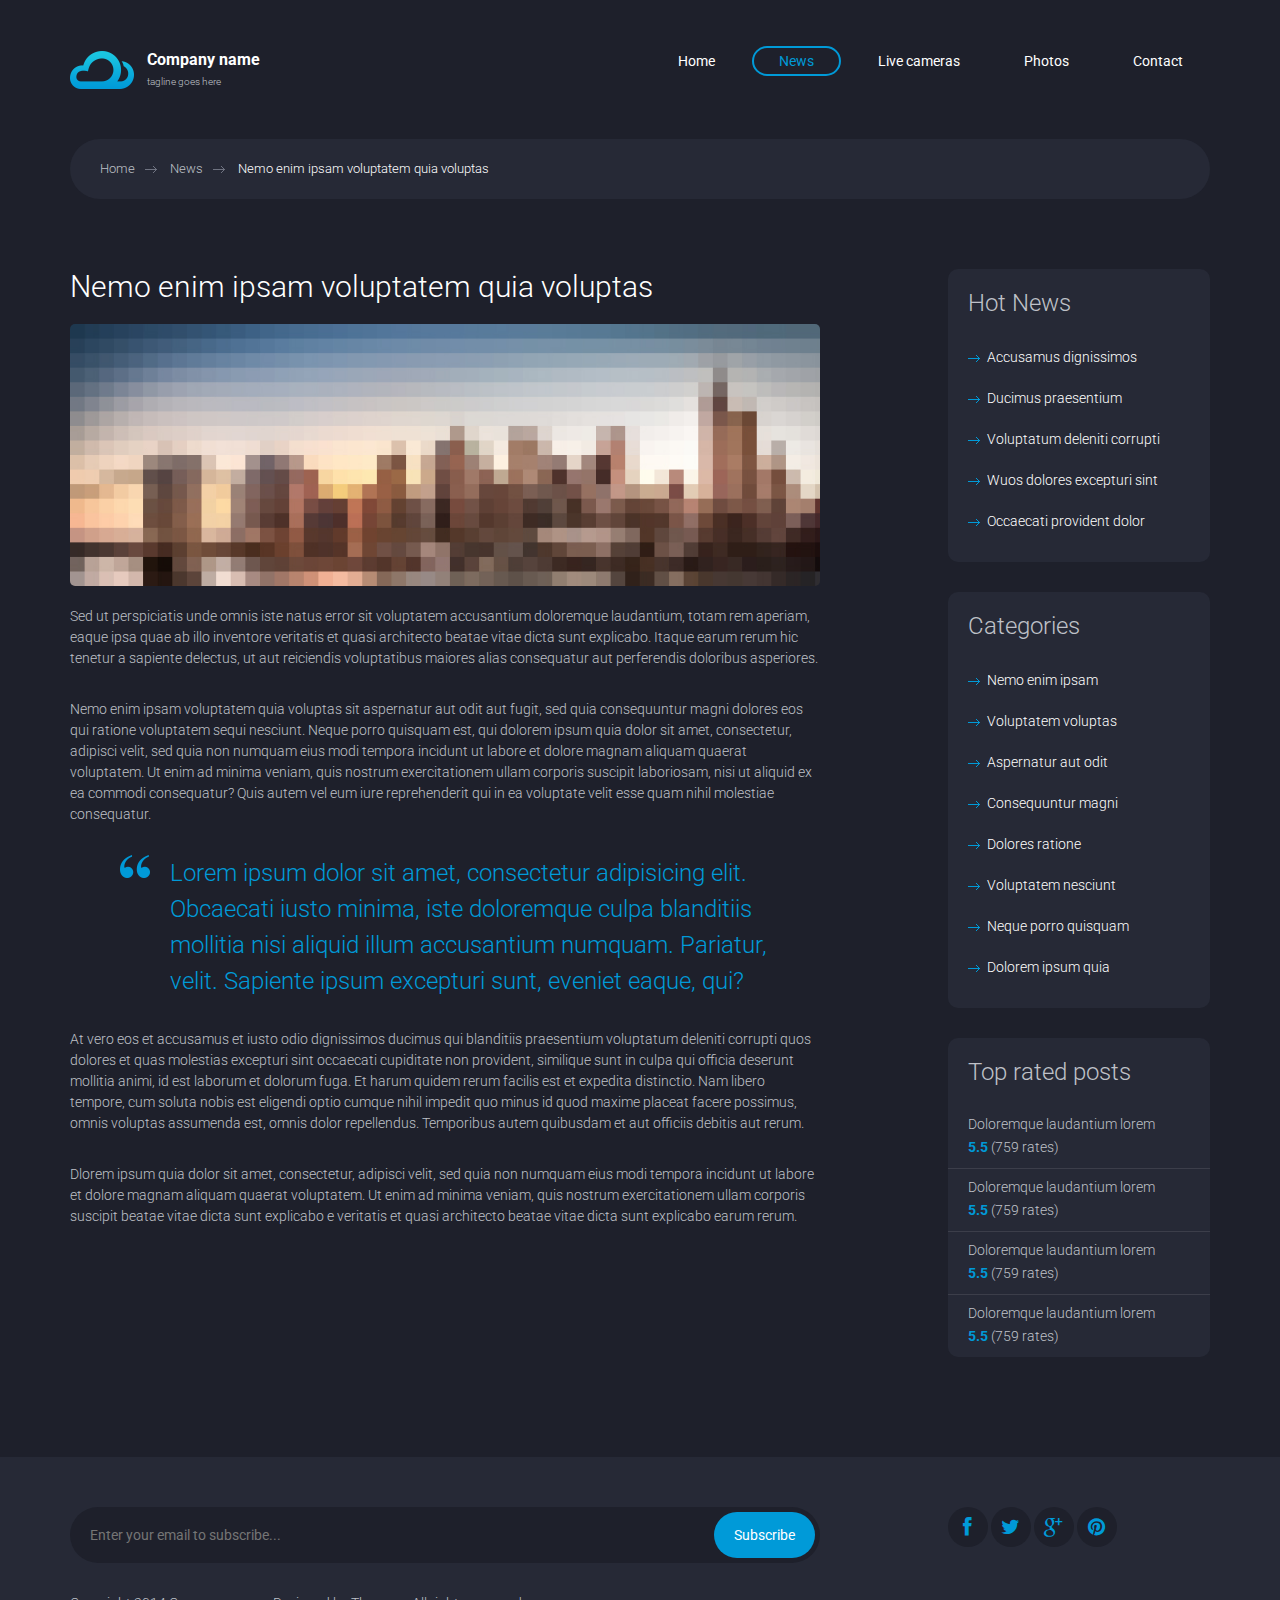
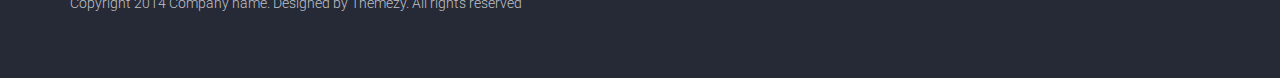
<file: weather/single.html>
<!DOCTYPE html>
<html lang="en">
	<head>
		<meta charset="UTF-8">
		<meta http-equiv="X-UA-Compatible" content="IE=edge">
		<meta name="viewport" content="width=device-width, initial-scale=1.0,maximum-scale=1">
		
		<title>Compass Starter by Ariona, Rian</title>

		<!-- Loading third party fonts -->
		<link href="http://fonts.googleapis.com/css?family=Roboto:300,400,700|" rel="stylesheet" type="text/css">
		<link href="fonts/font-awesome.min.css" rel="stylesheet" type="text/css">

		<!-- Loading main css file -->
		<link rel="stylesheet" href="style.css">
		
		<!--[if lt IE 9]>
		<script src="js/ie-support/html5.js"></script>
		<script src="js/ie-support/respond.js"></script>
		<![endif]-->

	</head>


	<body>
		
		<div class="site-content">
			<div class="site-header">
				<div class="container">
					<a href="index.html" class="branding">
						<img src="images/logo.png" alt="" class="logo">
						<div class="logo-type">
							<h1 class="site-title">Company name</h1>
							<small class="site-description">tagline goes here</small>
						</div>
					</a>

					<!-- Default snippet for navigation -->
					<div class="main-navigation">
						<button type="button" class="menu-toggle"><i class="fa fa-bars"></i></button>
						<ul class="menu">
							<li class="menu-item"><a href="index.html">Home</a></li>
							<li class="menu-item current-menu-item"><a href="news.html">News</a></li>
							<li class="menu-item"><a href="live-cameras.html">Live cameras</a></li>
							<li class="menu-item"><a href="photos.html">Photos</a></li>
							<li class="menu-item"><a href="contact.html">Contact</a></li>
						</ul> <!-- .menu -->
					</div> <!-- .main-navigation -->

					<div class="mobile-navigation"></div>

				</div>
			</div> <!-- .site-header -->

			<main class="main-content">
				<div class="container">
					<div class="breadcrumb">
						<a href="index.html">Home</a>
						<a href="#">News</a>
						<span>Nemo enim ipsam voluptatem quia voluptas</span>
					</div>
				</div>
				

				<div class="fullwidth-block">
					<div class="container">
						<div class="row">
							<div class="content col-md-8">
								<div class="post single">
									<h2 class="entry-title">Nemo enim ipsam voluptatem quia voluptas</h2>
									<div class="featured-image"><img src="images/featured-image-1.jpg" alt=""></div>
									
									<div class="entry-content">
										<p>Sed ut perspiciatis unde omnis iste natus error sit voluptatem accusantium doloremque laudantium, totam rem aperiam, eaque ipsa quae ab illo inventore veritatis et quasi architecto beatae vitae dicta sunt explicabo. Itaque earum rerum hic tenetur a sapiente delectus, ut aut reiciendis voluptatibus maiores alias consequatur aut perferendis doloribus asperiores.</p>

										<p>Nemo enim ipsam voluptatem quia voluptas sit aspernatur aut odit aut fugit, sed quia consequuntur magni dolores eos qui ratione voluptatem sequi nesciunt. Neque porro quisquam est, qui dolorem ipsum quia dolor sit amet, consectetur, adipisci velit, sed quia non numquam eius modi tempora incidunt ut labore et dolore magnam aliquam quaerat voluptatem. Ut enim ad minima veniam, quis nostrum exercitationem ullam corporis suscipit laboriosam, nisi ut aliquid ex ea commodi consequatur? Quis autem vel eum iure reprehenderit qui in ea voluptate velit esse quam nihil molestiae consequatur.</p>

										<blockquote>
											<p>Lorem ipsum dolor sit amet, consectetur adipisicing elit. Obcaecati iusto minima, iste doloremque culpa blanditiis mollitia nisi aliquid illum accusantium numquam. Pariatur, velit. Sapiente ipsum excepturi sunt, eveniet eaque, qui?</p>
										</blockquote>

										<p>At vero eos et accusamus et iusto odio dignissimos ducimus qui blanditiis praesentium voluptatum deleniti corrupti quos dolores et quas molestias excepturi sint occaecati cupiditate non provident, similique sunt in culpa qui officia deserunt mollitia animi, id est laborum et dolorum fuga. Et harum quidem rerum facilis est et expedita distinctio. Nam libero tempore, cum soluta nobis est eligendi optio cumque nihil impedit quo minus id quod maxime placeat facere possimus, omnis voluptas assumenda est, omnis dolor repellendus. Temporibus autem quibusdam et aut officiis debitis aut rerum.</p>

										<p>Dlorem ipsum quia dolor sit amet, consectetur, adipisci velit, sed quia non numquam eius modi tempora incidunt ut labore et dolore magnam aliquam quaerat voluptatem. Ut enim ad minima veniam, quis nostrum exercitationem ullam corporis suscipit beatae vitae dicta sunt explicabo e veritatis et quasi architecto beatae vitae dicta sunt explicabo earum rerum.</p>
									</div>

								</div>

							</div>
							<div class="sidebar col-md-3 col-md-offset-1">
								<div class="widget">
									<h3 class="widget-title">Hot News</h3>
									<ul class="arrow-list">
										<li><a href="#">Accusamus dignissimos</a></li>
										<li><a href="#">Ducimus praesentium</a></li>
										<li><a href="#">Voluptatum deleniti corrupti</a></li>
										<li><a href="#">Wuos dolores excepturi sint</a></li>
										<li><a href="#">Occaecati provident dolor</a></li>
									</ul>
								</div>

								<div class="widget">
									<h3 class="widget-title">Categories</h3>
									<ul class="arrow-list">
										<li><a href="#">Nemo enim ipsam</a></li>
										<li><a href="#">Voluptatem voluptas</a></li>
										<li><a href="#">Aspernatur aut odit</a></li>
										<li><a href="#">Consequuntur magni</a></li>
										<li><a href="#">Dolores ratione</a></li>
										<li><a href="#">Voluptatem nesciunt</a></li>
										<li><a href="#">Neque porro quisquam</a></li>
										<li><a href="#">Dolorem ipsum quia</a></li>
									</ul>
								</div>

								<div class="widget top-rated">
									<h3 class="widget-title">Top rated posts</h3>
									<ul>
										<li><h3 class="entry-title"><a href="#">Doloremque laudantium lorem</a></h3><div class="rating"><strong>5.5</strong> (759 rates)</div></li>
										<li><h3 class="entry-title"><a href="#">Doloremque laudantium lorem</a></h3><div class="rating"><strong>5.5</strong> (759 rates)</div></li>
										<li><h3 class="entry-title"><a href="#">Doloremque laudantium lorem</a></h3><div class="rating"><strong>5.5</strong> (759 rates)</div></li>
										<li><h3 class="entry-title"><a href="#">Doloremque laudantium lorem</a></h3><div class="rating"><strong>5.5</strong> (759 rates)</div></li>
									</ul>
								</div>
							</div>
						</div>
					</div>
				</div>
			</main> <!-- .main-content -->

			<footer class="site-footer">
				<div class="container">
					<div class="row">
						<div class="col-md-8">
							<form action="#" class="subscribe-form">
								<input type="text" placeholder="Enter your email to subscribe...">
								<input type="submit" value="Subscribe">
							</form>
						</div>
						<div class="col-md-3 col-md-offset-1">
							<div class="social-links">
								<a href="#"><i class="fa fa-facebook"></i></a>
								<a href="#"><i class="fa fa-twitter"></i></a>
								<a href="#"><i class="fa fa-google-plus"></i></a>
								<a href="#"><i class="fa fa-pinterest"></i></a>
							</div>
						</div>
					</div>

					<p class="colophon">Copyright 2014 Company name. Designed by Themezy. All rights reserved</p>
				</div>
			</footer> <!-- .site-footer -->
		</div>
		
		<script src="js/jquery-1.11.1.min.js"></script>
		<script src="js/plugins.js"></script>
		<script src="js/app.js"></script>
		
	</body>

</html>
</file>
<file: weather/style.css>
/*!
 * Project_Name: Weather
 * Author: Themezy
 * Email: contact[at]themezy.com
 * Url: http://www.themezy.com
 */
/*=========================================== 
 * Importing CSS Libraries
 *===========================================*/
article,
aside,
details,
figcaption,
figure,
footer,
header,
hgroup,
nav,
section,
summary {
  display: block; }

audio,
canvas,
video {
  display: inline-block; }

audio:not([controls]) {
  display: none;
  height: 0; }

[hidden], template {
  display: none; }

html {
  background: #fff;
  color: #000;
  -webkit-text-size-adjust: 100%;
  -ms-text-size-adjust: 100%; }

html,
button,
input,
select,
textarea {
  font-family: sans-serif; }

body {
  margin: 0; }

a {
  background: transparent; }
  a:focus {
    outline: thin dotted; }
  a:hover, a:active {
    outline: 0; }

h1 {
  font-size: 2em;
  margin: 0.67em 0; }

h2 {
  font-size: 1.5em;
  margin: 0.83em 0; }

h3 {
  font-size: 1.17em;
  margin: 1em 0; }

h4 {
  font-size: 1em;
  margin: 1.33em 0; }

h5 {
  font-size: 0.83em;
  margin: 1.67em 0; }

h6 {
  font-size: 0.75em;
  margin: 2.33em 0; }

abbr[title] {
  border-bottom: 1px dotted; }

b,
strong {
  font-weight: bold; }

dfn {
  font-style: italic; }

mark {
  background: #ff0;
  color: #000; }

code,
kbd,
pre,
samp {
  font-family: monospace, serif;
  font-size: 1em; }

pre {
  white-space: pre;
  white-space: pre-wrap;
  word-wrap: break-word; }

q {
  quotes: "\201C" "\201D" "\2018" "\2019"; }

q:before,
q:after {
  content: '';
  content: none; }

small {
  font-size: 80%; }

sub,
sup {
  font-size: 75%;
  line-height: 0;
  position: relative;
  vertical-align: baseline; }

sup {
  top: -0.5em; }

sub {
  bottom: -0.25em; }

img {
  border: 0; }

svg:not(:root) {
  overflow: hidden; }

figure {
  margin: 0; }

fieldset {
  border: 1px solid #c0c0c0;
  margin: 0 2px;
  padding: 0.35em 0.625em 0.75em; }

legend {
  border: 0;
  padding: 0;
  white-space: normal; }

button,
input,
select,
textarea {
  font-family: inherit;
  font-size: 100%;
  margin: 0;
  vertical-align: baseline; }

button,
input {
  line-height: normal; }

button,
select {
  text-transform: none; }

button,
html input[type="button"],
input[type="reset"],
input[type="submit"] {
  -webkit-appearance: button;
  cursor: pointer; }

button[disabled],
input[disabled] {
  cursor: default; }

input[type="checkbox"],
input[type="radio"] {
  box-sizing: border-box;
  padding: 0; }

input[type="search"] {
  -webkit-appearance: textfield;
  box-sizing: content-box; }

input[type="search"]::-webkit-search-cancel-button,
input[type="search"]::-webkit-search-decoration {
  -webkit-appearance: none; }

button::-moz-focus-inner, input::-moz-focus-inner {
  border: 0;
  padding: 0; }

textarea {
  overflow: auto;
  vertical-align: top; }

table {
  border-collapse: collapse;
  border-spacing: 0; }

*, *:before, *:after {
  box-sizing: border-box; }

/*
 * Global Styles
 */
html {
  font-size: 14px; }

body {
  color: #bfc1c8;
  font-family: "Roboto", "Open Sans", sans-serif;
  font-size: 14px;
  font-weight: 300;
  line-height: 1.5;
  background: #1e202b; }

h1, h2, h3, h4, h5, h6 {
  font-weight: 700;
  margin: 0 0 20px;
  line-height: normal; }

hr {
  border: none;
  border-bottom: 1px solid #777; }

ul, ol {
  margin: 0;
  padding-left: 0; }

a {
  text-decoration: none;
  color: #009ad8; }

address {
  font-style: normal; }

p {
  margin-top: 0; }

form input, form textarea, form select {
  outline: none;
  border: none;
  padding: 10px;
  border-radius: 30px; }
form select {
  -webkit-appearance: none;
  -moz-appearance: none;
  appearance: none; }
form textarea {
  resize: vertical; }

/*
 * Reusable Components Style
 */
.button, form input[type="submit"], form button, form input[type="reset"] {
  border: none;
  background: #009ad8;
  padding: 10px 20px;
  border-radius: 30px;
  color: white; }

.map {
  height: 220px; }

.container {
  margin-right: auto;
  margin-left: auto;
  padding-left: 15px;
  padding-right: 15px;
  *zoom: 1; }
  .container:after {
    content: " ";
    clear: both;
    display: block;
    overflow: hidden;
    height: 0; }
  @media (min-width: 768px) {
    .container {
      width: 750px; } }
  @media (min-width: 992px) {
    .container {
      width: 970px; } }
  @media (min-width: 1200px) {
    .container {
      width: 1170px; } }

.container-fluid {
  margin-right: auto;
  margin-left: auto;
  padding-left: 15px;
  padding-right: 15px;
  *zoom: 1; }
  .container-fluid:after {
    content: " ";
    clear: both;
    display: block;
    overflow: hidden;
    height: 0; }

.row {
  margin-left: -15px;
  margin-right: -15px;
  *zoom: 1; }
  .row:after {
    content: " ";
    clear: both;
    display: block;
    overflow: hidden;
    height: 0; }

.col-xs-1, .col-sm-1, .col-md-1, .col-lg-1, .col-xs-2, .col-sm-2, .col-md-2, .col-lg-2, .col-xs-3, .col-sm-3, .col-md-3, .col-lg-3, .col-xs-4, .col-sm-4, .col-md-4, .col-lg-4, .col-xs-5, .col-sm-5, .col-md-5, .col-lg-5, .col-xs-6, .col-sm-6, .col-md-6, .col-lg-6, .col-xs-7, .col-sm-7, .col-md-7, .col-lg-7, .col-xs-8, .col-sm-8, .col-md-8, .col-lg-8, .col-xs-9, .col-sm-9, .col-md-9, .col-lg-9, .col-xs-10, .col-sm-10, .col-md-10, .col-lg-10, .col-xs-11, .col-sm-11, .col-md-11, .col-lg-11, .col-xs-12, .col-sm-12, .col-md-12, .col-lg-12 {
  position: relative;
  min-height: 1px;
  padding-left: 15px;
  padding-right: 15px; }

.col-xs-1, .col-xs-2, .col-xs-3, .col-xs-4, .col-xs-5, .col-xs-6, .col-xs-7, .col-xs-8, .col-xs-9, .col-xs-10, .col-xs-11, .col-xs-12 {
  float: left; }

.col-xs-1 {
  width: 8.3333333333%; }

.col-xs-2 {
  width: 16.6666666667%; }

.col-xs-3 {
  width: 25%; }

.col-xs-4 {
  width: 33.3333333333%; }

.col-xs-5 {
  width: 41.6666666667%; }

.col-xs-6 {
  width: 50%; }

.col-xs-7 {
  width: 58.3333333333%; }

.col-xs-8 {
  width: 66.6666666667%; }

.col-xs-9 {
  width: 75%; }

.col-xs-10 {
  width: 83.3333333333%; }

.col-xs-11 {
  width: 91.6666666667%; }

.col-xs-12 {
  width: 100%; }

.col-xs-pull-0 {
  right: auto; }

.col-xs-pull-1 {
  right: 8.3333333333%; }

.col-xs-pull-2 {
  right: 16.6666666667%; }

.col-xs-pull-3 {
  right: 25%; }

.col-xs-pull-4 {
  right: 33.3333333333%; }

.col-xs-pull-5 {
  right: 41.6666666667%; }

.col-xs-pull-6 {
  right: 50%; }

.col-xs-pull-7 {
  right: 58.3333333333%; }

.col-xs-pull-8 {
  right: 66.6666666667%; }

.col-xs-pull-9 {
  right: 75%; }

.col-xs-pull-10 {
  right: 83.3333333333%; }

.col-xs-pull-11 {
  right: 91.6666666667%; }

.col-xs-pull-12 {
  right: 100%; }

.col-xs-push-0 {
  left: auto; }

.col-xs-push-1 {
  left: 8.3333333333%; }

.col-xs-push-2 {
  left: 16.6666666667%; }

.col-xs-push-3 {
  left: 25%; }

.col-xs-push-4 {
  left: 33.3333333333%; }

.col-xs-push-5 {
  left: 41.6666666667%; }

.col-xs-push-6 {
  left: 50%; }

.col-xs-push-7 {
  left: 58.3333333333%; }

.col-xs-push-8 {
  left: 66.6666666667%; }

.col-xs-push-9 {
  left: 75%; }

.col-xs-push-10 {
  left: 83.3333333333%; }

.col-xs-push-11 {
  left: 91.6666666667%; }

.col-xs-push-12 {
  left: 100%; }

.col-xs-offset-0 {
  margin-left: 0%; }

.col-xs-offset-1 {
  margin-left: 8.3333333333%; }

.col-xs-offset-2 {
  margin-left: 16.6666666667%; }

.col-xs-offset-3 {
  margin-left: 25%; }

.col-xs-offset-4 {
  margin-left: 33.3333333333%; }

.col-xs-offset-5 {
  margin-left: 41.6666666667%; }

.col-xs-offset-6 {
  margin-left: 50%; }

.col-xs-offset-7 {
  margin-left: 58.3333333333%; }

.col-xs-offset-8 {
  margin-left: 66.6666666667%; }

.col-xs-offset-9 {
  margin-left: 75%; }

.col-xs-offset-10 {
  margin-left: 83.3333333333%; }

.col-xs-offset-11 {
  margin-left: 91.6666666667%; }

.col-xs-offset-12 {
  margin-left: 100%; }

@media (min-width: 768px) {
  .col-sm-1, .col-sm-2, .col-sm-3, .col-sm-4, .col-sm-5, .col-sm-6, .col-sm-7, .col-sm-8, .col-sm-9, .col-sm-10, .col-sm-11, .col-sm-12 {
    float: left; }

  .col-sm-1 {
    width: 8.3333333333%; }

  .col-sm-2 {
    width: 16.6666666667%; }

  .col-sm-3 {
    width: 25%; }

  .col-sm-4 {
    width: 33.3333333333%; }

  .col-sm-5 {
    width: 41.6666666667%; }

  .col-sm-6 {
    width: 50%; }

  .col-sm-7 {
    width: 58.3333333333%; }

  .col-sm-8 {
    width: 66.6666666667%; }

  .col-sm-9 {
    width: 75%; }

  .col-sm-10 {
    width: 83.3333333333%; }

  .col-sm-11 {
    width: 91.6666666667%; }

  .col-sm-12 {
    width: 100%; }

  .col-sm-pull-0 {
    right: auto; }

  .col-sm-pull-1 {
    right: 8.3333333333%; }

  .col-sm-pull-2 {
    right: 16.6666666667%; }

  .col-sm-pull-3 {
    right: 25%; }

  .col-sm-pull-4 {
    right: 33.3333333333%; }

  .col-sm-pull-5 {
    right: 41.6666666667%; }

  .col-sm-pull-6 {
    right: 50%; }

  .col-sm-pull-7 {
    right: 58.3333333333%; }

  .col-sm-pull-8 {
    right: 66.6666666667%; }

  .col-sm-pull-9 {
    right: 75%; }

  .col-sm-pull-10 {
    right: 83.3333333333%; }

  .col-sm-pull-11 {
    right: 91.6666666667%; }

  .col-sm-pull-12 {
    right: 100%; }

  .col-sm-push-0 {
    left: auto; }

  .col-sm-push-1 {
    left: 8.3333333333%; }

  .col-sm-push-2 {
    left: 16.6666666667%; }

  .col-sm-push-3 {
    left: 25%; }

  .col-sm-push-4 {
    left: 33.3333333333%; }

  .col-sm-push-5 {
    left: 41.6666666667%; }

  .col-sm-push-6 {
    left: 50%; }

  .col-sm-push-7 {
    left: 58.3333333333%; }

  .col-sm-push-8 {
    left: 66.6666666667%; }

  .col-sm-push-9 {
    left: 75%; }

  .col-sm-push-10 {
    left: 83.3333333333%; }

  .col-sm-push-11 {
    left: 91.6666666667%; }

  .col-sm-push-12 {
    left: 100%; }

  .col-sm-offset-0 {
    margin-left: 0%; }

  .col-sm-offset-1 {
    margin-left: 8.3333333333%; }

  .col-sm-offset-2 {
    margin-left: 16.6666666667%; }

  .col-sm-offset-3 {
    margin-left: 25%; }

  .col-sm-offset-4 {
    margin-left: 33.3333333333%; }

  .col-sm-offset-5 {
    margin-left: 41.6666666667%; }

  .col-sm-offset-6 {
    margin-left: 50%; }

  .col-sm-offset-7 {
    margin-left: 58.3333333333%; }

  .col-sm-offset-8 {
    margin-left: 66.6666666667%; }

  .col-sm-offset-9 {
    margin-left: 75%; }

  .col-sm-offset-10 {
    margin-left: 83.3333333333%; }

  .col-sm-offset-11 {
    margin-left: 91.6666666667%; }

  .col-sm-offset-12 {
    margin-left: 100%; } }
@media (min-width: 992px) {
  .col-md-1, .col-md-2, .col-md-3, .col-md-4, .col-md-5, .col-md-6, .col-md-7, .col-md-8, .col-md-9, .col-md-10, .col-md-11, .col-md-12 {
    float: left; }

  .col-md-1 {
    width: 8.3333333333%; }

  .col-md-2 {
    width: 16.6666666667%; }

  .col-md-3 {
    width: 25%; }

  .col-md-4 {
    width: 33.3333333333%; }

  .col-md-5 {
    width: 41.6666666667%; }

  .col-md-6 {
    width: 50%; }

  .col-md-7 {
    width: 58.3333333333%; }

  .col-md-8 {
    width: 66.6666666667%; }

  .col-md-9 {
    width: 75%; }

  .col-md-10 {
    width: 83.3333333333%; }

  .col-md-11 {
    width: 91.6666666667%; }

  .col-md-12 {
    width: 100%; }

  .col-md-pull-0 {
    right: auto; }

  .col-md-pull-1 {
    right: 8.3333333333%; }

  .col-md-pull-2 {
    right: 16.6666666667%; }

  .col-md-pull-3 {
    right: 25%; }

  .col-md-pull-4 {
    right: 33.3333333333%; }

  .col-md-pull-5 {
    right: 41.6666666667%; }

  .col-md-pull-6 {
    right: 50%; }

  .col-md-pull-7 {
    right: 58.3333333333%; }

  .col-md-pull-8 {
    right: 66.6666666667%; }

  .col-md-pull-9 {
    right: 75%; }

  .col-md-pull-10 {
    right: 83.3333333333%; }

  .col-md-pull-11 {
    right: 91.6666666667%; }

  .col-md-pull-12 {
    right: 100%; }

  .col-md-push-0 {
    left: auto; }

  .col-md-push-1 {
    left: 8.3333333333%; }

  .col-md-push-2 {
    left: 16.6666666667%; }

  .col-md-push-3 {
    left: 25%; }

  .col-md-push-4 {
    left: 33.3333333333%; }

  .col-md-push-5 {
    left: 41.6666666667%; }

  .col-md-push-6 {
    left: 50%; }

  .col-md-push-7 {
    left: 58.3333333333%; }

  .col-md-push-8 {
    left: 66.6666666667%; }

  .col-md-push-9 {
    left: 75%; }

  .col-md-push-10 {
    left: 83.3333333333%; }

  .col-md-push-11 {
    left: 91.6666666667%; }

  .col-md-push-12 {
    left: 100%; }

  .col-md-offset-0 {
    margin-left: 0%; }

  .col-md-offset-1 {
    margin-left: 8.3333333333%; }

  .col-md-offset-2 {
    margin-left: 16.6666666667%; }

  .col-md-offset-3 {
    margin-left: 25%; }

  .col-md-offset-4 {
    margin-left: 33.3333333333%; }

  .col-md-offset-5 {
    margin-left: 41.6666666667%; }

  .col-md-offset-6 {
    margin-left: 50%; }

  .col-md-offset-7 {
    margin-left: 58.3333333333%; }

  .col-md-offset-8 {
    margin-left: 66.6666666667%; }

  .col-md-offset-9 {
    margin-left: 75%; }

  .col-md-offset-10 {
    margin-left: 83.3333333333%; }

  .col-md-offset-11 {
    margin-left: 91.6666666667%; }

  .col-md-offset-12 {
    margin-left: 100%; } }
@media (min-width: 1200px) {
  .col-lg-1, .col-lg-2, .col-lg-3, .col-lg-4, .col-lg-5, .col-lg-6, .col-lg-7, .col-lg-8, .col-lg-9, .col-lg-10, .col-lg-11, .col-lg-12 {
    float: left; }

  .col-lg-1 {
    width: 8.3333333333%; }

  .col-lg-2 {
    width: 16.6666666667%; }

  .col-lg-3 {
    width: 25%; }

  .col-lg-4 {
    width: 33.3333333333%; }

  .col-lg-5 {
    width: 41.6666666667%; }

  .col-lg-6 {
    width: 50%; }

  .col-lg-7 {
    width: 58.3333333333%; }

  .col-lg-8 {
    width: 66.6666666667%; }

  .col-lg-9 {
    width: 75%; }

  .col-lg-10 {
    width: 83.3333333333%; }

  .col-lg-11 {
    width: 91.6666666667%; }

  .col-lg-12 {
    width: 100%; }

  .col-lg-pull-0 {
    right: auto; }

  .col-lg-pull-1 {
    right: 8.3333333333%; }

  .col-lg-pull-2 {
    right: 16.6666666667%; }

  .col-lg-pull-3 {
    right: 25%; }

  .col-lg-pull-4 {
    right: 33.3333333333%; }

  .col-lg-pull-5 {
    right: 41.6666666667%; }

  .col-lg-pull-6 {
    right: 50%; }

  .col-lg-pull-7 {
    right: 58.3333333333%; }

  .col-lg-pull-8 {
    right: 66.6666666667%; }

  .col-lg-pull-9 {
    right: 75%; }

  .col-lg-pull-10 {
    right: 83.3333333333%; }

  .col-lg-pull-11 {
    right: 91.6666666667%; }

  .col-lg-pull-12 {
    right: 100%; }

  .col-lg-push-0 {
    left: auto; }

  .col-lg-push-1 {
    left: 8.3333333333%; }

  .col-lg-push-2 {
    left: 16.6666666667%; }

  .col-lg-push-3 {
    left: 25%; }

  .col-lg-push-4 {
    left: 33.3333333333%; }

  .col-lg-push-5 {
    left: 41.6666666667%; }

  .col-lg-push-6 {
    left: 50%; }

  .col-lg-push-7 {
    left: 58.3333333333%; }

  .col-lg-push-8 {
    left: 66.6666666667%; }

  .col-lg-push-9 {
    left: 75%; }

  .col-lg-push-10 {
    left: 83.3333333333%; }

  .col-lg-push-11 {
    left: 91.6666666667%; }

  .col-lg-push-12 {
    left: 100%; }

  .col-lg-offset-0 {
    margin-left: 0%; }

  .col-lg-offset-1 {
    margin-left: 8.3333333333%; }

  .col-lg-offset-2 {
    margin-left: 16.6666666667%; }

  .col-lg-offset-3 {
    margin-left: 25%; }

  .col-lg-offset-4 {
    margin-left: 33.3333333333%; }

  .col-lg-offset-5 {
    margin-left: 41.6666666667%; }

  .col-lg-offset-6 {
    margin-left: 50%; }

  .col-lg-offset-7 {
    margin-left: 58.3333333333%; }

  .col-lg-offset-8 {
    margin-left: 66.6666666667%; }

  .col-lg-offset-9 {
    margin-left: 75%; }

  .col-lg-offset-10 {
    margin-left: 83.3333333333%; }

  .col-lg-offset-11 {
    margin-left: 91.6666666667%; }

  .col-lg-offset-12 {
    margin-left: 100%; } }
@-ms-viewport {
  width: device-width; }
.visible-xs, .visible-sm, .visible-md, .visible-lg {
  display: none !important; }

.visible-xs-block,
.visible-xs-inline,
.visible-xs-inline-block,
.visible-sm-block,
.visible-sm-inline,
.visible-sm-inline-block,
.visible-md-block,
.visible-md-inline,
.visible-md-inline-block,
.visible-lg-block,
.visible-lg-inline,
.visible-lg-inline-block {
  display: none !important; }

@media (max-width: 767px) {
  .visible-xs {
    display: block !important; }

  table.visible-xs {
    display: table; }

  tr.visible-xs {
    display: table-row !important; }

  th.visible-xs,
  td.visible-xs {
    display: table-cell !important; } }
@media (max-width: 767px) {
  .visible-xs-block {
    display: block !important; } }

@media (max-width: 767px) {
  .visible-xs-inline {
    display: inline !important; } }

@media (max-width: 767px) {
  .visible-xs-inline-block {
    display: inline-block !important; } }

@media (min-width: 768px) and (max-width: 991px) {
  .visible-sm {
    display: block !important; }

  table.visible-sm {
    display: table; }

  tr.visible-sm {
    display: table-row !important; }

  th.visible-sm,
  td.visible-sm {
    display: table-cell !important; } }
@media (min-width: 768px) and (max-width: 991px) {
  .visible-sm-block {
    display: block !important; } }

@media (min-width: 768px) and (max-width: 991px) {
  .visible-sm-inline {
    display: inline !important; } }

@media (min-width: 768px) and (max-width: 991px) {
  .visible-sm-inline-block {
    display: inline-block !important; } }

@media (min-width: 992px) and (max-width: 1199px) {
  .visible-md {
    display: block !important; }

  table.visible-md {
    display: table; }

  tr.visible-md {
    display: table-row !important; }

  th.visible-md,
  td.visible-md {
    display: table-cell !important; } }
@media (min-width: 992px) and (max-width: 1199px) {
  .visible-md-block {
    display: block !important; } }

@media (min-width: 992px) and (max-width: 1199px) {
  .visible-md-inline {
    display: inline !important; } }

@media (min-width: 992px) and (max-width: 1199px) {
  .visible-md-inline-block {
    display: inline-block !important; } }

@media (min-width: 1200px) {
  .visible-lg {
    display: block !important; }

  table.visible-lg {
    display: table; }

  tr.visible-lg {
    display: table-row !important; }

  th.visible-lg,
  td.visible-lg {
    display: table-cell !important; } }
@media (min-width: 1200px) {
  .visible-lg-block {
    display: block !important; } }

@media (min-width: 1200px) {
  .visible-lg-inline {
    display: inline !important; } }

@media (min-width: 1200px) {
  .visible-lg-inline-block {
    display: inline-block !important; } }

@media (max-width: 767px) {
  .hidden-xs {
    display: none !important; } }
@media (min-width: 768px) and (max-width: 991px) {
  .hidden-sm {
    display: none !important; } }
@media (min-width: 992px) and (max-width: 1199px) {
  .hidden-md {
    display: none !important; } }
@media (min-width: 1200px) {
  .hidden-lg {
    display: none !important; } }
.visible-print {
  display: none !important; }

@media print {
  .visible-print {
    display: block !important; }

  table.visible-print {
    display: table; }

  tr.visible-print {
    display: table-row !important; }

  th.visible-print,
  td.visible-print {
    display: table-cell !important; } }
.visible-print-block {
  display: none !important; }
  @media print {
    .visible-print-block {
      display: block !important; } }

.visible-print-inline {
  display: none !important; }
  @media print {
    .visible-print-inline {
      display: inline !important; } }

.visible-print-inline-block {
  display: none !important; }
  @media print {
    .visible-print-inline-block {
      display: inline-block !important; } }

@media print {
  .hidden-print {
    display: none !important; } }
/*
 * Header Styles
 */
.site-header {
  padding: 50px 0; }
  .site-header .branding {
    float: left; }
    .site-header .branding .logo, .site-header .branding .logo-type {
      display: inline-block;
      vertical-align: middle; }
    .site-header .branding .logo {
      margin-right: 10px; }
    .site-header .branding .site-title {
      margin-bottom: 5px;
      font-size: 16px;
      font-size: 1.1428571429em;
      color: white; }
    .site-header .branding .site-description {
      font-size: 10px;
      font-size: 0.7142857143em;
      display: block;
      color: #bfc1c8; }

.main-navigation {
  float: right; }
  .main-navigation .menu-toggle, .main-navigation .menu {
    vertical-align: middle; }
  .main-navigation .menu-toggle {
    background: none;
    border: 2px solid transparent;
    color: white;
    padding: 20px;
    border-radius: 40px;
    -webkit-transition: .3s ease;
            transition: .3s ease;
    display: none;
    outline: none; }
    @media screen and (max-width: 990px) {
      .main-navigation .menu-toggle {
        display: inline-block; } }
    .main-navigation .menu-toggle:hover, .main-navigation .menu-toggle:active {
      border-color: #009ad8;
      color: #009ad8; }
  .main-navigation .menu {
    list-style: none;
    display: inline-block;
    *zoom: 1; }
    .main-navigation .menu:after {
      content: " ";
      clear: both;
      display: block;
      overflow: hidden;
      height: 0; }
    @media screen and (max-width: 990px) {
      .main-navigation .menu {
        display: none; } }
    .main-navigation .menu .menu-item {
      float: left;
      margin-left: 10px; }
      .main-navigation .menu .menu-item a {
        padding: 5px 25px;
        border: 2px solid transparent;
        border-radius: 30px;
        color: white;
        -webkit-transition: .3s ease;
                transition: .3s ease;
        font-weight: 400; }
      .main-navigation .menu .menu-item.current-menu-item a, .main-navigation .menu .menu-item:hover a {
        border-color: #009ad8;
        color: #009ad8; }

.mobile-navigation {
  padding: 30px 0 0;
  clear: both;
  display: none; }
  @media screen and (min-width: 991px) {
    .mobile-navigation {
      display: none !important; } }
  .mobile-navigation .menu {
    background: #262936;
    list-style: none;
    text-align: center;
    border-radius: 10px;
    overflow: hidden; }
    .mobile-navigation .menu a {
      padding: 20px;
      display: block;
      color: white; }
    .mobile-navigation .menu .menu-item {
      border-bottom: 1px solid rgba(255, 255, 255, 0.1); }
      .mobile-navigation .menu .menu-item:last-child {
        border-bottom: none; }
      .mobile-navigation .menu .menu-item.current-menu-item a {
        color: #009ad8; }

.hero {
  background-size: cover;
  padding: 70px 0;
  min-height: 350px; }

.find-location {
  position: relative;
  margin-bottom: 70px; }
  .find-location input[type="text"] {
    width: 100%;
    padding: 20px 50px 20px 20px;
    background: #1e202b;
    color: white; }
  .find-location input[type="submit"] {
    position: absolute;
    top: 5px;
    right: 5px;
    bottom: 5px;
    padding: 0 40px; }

.forecast-container {
  width: 100%;
  background: #323544;
  display: table;
  table-layout: fixed;
  width: 100%;
  overflow: hidden;
  border-radius: 10px;
  margin-top: -150px;
  margin-bottom: 50px; }
  .forecast-container .forecast {
    display: table-cell;
    vertical-align: top; }
    .forecast-container .forecast:nth-child(even) {
      background-color: #262936; }
    @media screen and (max-width: 990px) {
      .forecast-container .forecast {
        display: block;
        width: 16.6667%;
        float: left; } }
    .forecast-container .forecast.today {
      width: 420px; }
      .forecast-container .forecast.today .forecast-header {
        *zoom: 1; }
        .forecast-container .forecast.today .forecast-header:after {
          content: " ";
          clear: both;
          display: block;
          overflow: hidden;
          height: 0; }
        .forecast-container .forecast.today .forecast-header .day {
          float: left; }
        .forecast-container .forecast.today .forecast-header .date {
          float: right; }
      .forecast-container .forecast.today .forecast-content {
        text-align: left;
        padding-top: 30px;
        padding-bottom: 30px; }
      .forecast-container .forecast.today .location {
        font-size: 18px;
        font-size: 1.2857142857em;
        font-weight: 400; }
      .forecast-container .forecast.today .degree .num, .forecast-container .forecast.today .degree .forecast-icon {
        display: inline-block;
        vertical-align: middle; }
      .forecast-container .forecast.today .degree .num {
        font-size: 90px;
        font-size: 6.4285714286rem;
        margin-right: 30px; }
      .forecast-container .forecast.today span {
        margin-right: 20px; }
        .forecast-container .forecast.today span img {
          margin-right: 5px;
          vertical-align: middle; }
      @media screen and (max-width: 990px) {
        .forecast-container .forecast.today {
          display: block;
          width: 100%; } }
    .forecast-container .forecast .forecast-header {
      background: rgba(0, 0, 0, 0.1);
      padding: 10px;
      text-align: center;
      font-weight: 400; }
    .forecast-container .forecast .forecast-icon {
      height: 50px; }
    .forecast-container .forecast .forecast-content {
      padding: 50px 20px 10px;
      text-align: center; }
      .forecast-container .forecast .forecast-content .forecast-icon {
        margin-bottom: 20px; }
      .forecast-container .forecast .forecast-content .degree {
        font-size: 24px;
        font-size: 1.7142857143em;
        color: white;
        font-weight: 700; }
      .forecast-container .forecast .forecast-content small {
        font-size: 16px;
        font-size: 1.1428571429em; }

.fullwidth-block {
  padding: 70px 0; }
  .fullwidth-block .section-title {
    font-size: 36px;
    font-size: 2.5714285714em;
    font-weight: 300;
    color: white; }

.filter {
  margin-bottom: 30px; }

.filter-control {
  border: 2px solid #262936;
  padding: 5px 5px 5px 20px;
  border-radius: 30px;
  display: inline-block;
  white-space: nowrap; }
  .filter-control label {
    margin-right: 10px;
    display: inline-block;
    padding: 10px;
    vertical-align: middle; }

.select.control {
  background: #262936;
  border-radius: 40px;
  overflow: hidden;
  display: inline-block;
  vertical-align: middle;
  padding-right: 30px;
  position: relative; }
  .select.control:after {
    content: " ";
    width: 7px;
    height: 9px;
    background: url(images/arrow-down.png);
    position: absolute;
    right: 10px;
    top: 0;
    bottom: 0;
    margin: auto;
    display: block;
    z-index: 1; }
  .select.control select {
    padding: 10px 30px;
    width: 110%;
    border: none;
    background: none;
    outline: none;
    appearance: none;
    -webkit-appearance: none;
    color: white; }

.live-camera {
  margin-bottom: 30px; }
  .live-camera .live-camera-cover {
    position: relative;
    margin-bottom: 20px;
    cursor: pointer; }
    .live-camera .live-camera-cover:after {
      content: " ";
      width: 45px;
      height: 45px;
      position: absolute;
      left: 0;
      right: 0;
      top: 0;
      bottom: 0;
      margin: auto;
      background: url(images/play-button.png); }
    .live-camera .live-camera-cover img {
      display: block;
      width: 100%;
      height: auto;
      max-width: 100%;
      border-radius: 5px; }
  .live-camera .location {
    margin-bottom: 5px;
    color: white;
    font-weight: 300; }

.news {
  padding-left: 100px;
  position: relative; }
  .news:after {
    content: " ";
    width: 12px;
    height: 7px;
    background: url(images/arrow.png);
    display: block; }
  .news .date {
    position: absolute;
    top: 0;
    left: 0;
    color: #009ad8;
    font-size: 24px;
    font-size: 1.7142857143em; }
  .news h3 {
    font-size: 14px;
    font-size: 1em; }
    .news h3 a {
      color: white; }

.arrow-feature {
  list-style-type: none; }
  .arrow-feature li {
    position: relative;
    padding-left: 30px; }
    .arrow-feature li:before {
      content: " ";
      width: 12px;
      height: 7px;
      background: url(images/arrow.png);
      position: absolute;
      left: 0;
      top: 5px; }
    .arrow-feature li h3 {
      font-size: 14px;
      font-size: 1em;
      color: white; }

.arrow-list {
  list-style-image: url(images/arrow.png);
  list-style-position: inside; }
  .arrow-list li {
    padding: 10px 0;
    border-bottom: 1px solid rgba(255, 255, 255, 0.1); }
    .arrow-list li:last-child {
      border-bottom: none; }
  .arrow-list a {
    color: white; }
    .arrow-list a:hover {
      color: #009ad8; }

.photo-grid {
  margin: 0 -5px; }
  .photo-grid a {
    width: 33.333%;
    padding: 5px;
    float: left; }
    .photo-grid a img {
      display: block;
      width: 100%;
      max-width: 100%;
      height: auto; }

.breadcrumb {
  background: #262936;
  border-radius: 40px;
  padding: 20px 30px;
  font-size: 13px;
  font-size: 0.9285714286em; }
  .breadcrumb a {
    color: #bfc1c8; }
    .breadcrumb a:after {
      content: " ";
      display: inline-block;
      vertical-align: middle;
      width: 12px;
      height: 7px;
      background: url(images/arrow-gray.png) no-repeat;
      margin: 0 10px; }
    .breadcrumb a:hover {
      text-decoration: underline; }
  .breadcrumb span {
    color: white; }

.post {
  padding: 50px 0;
  border-bottom: 1px solid rgba(255, 255, 255, 0.1); }
  .post.single {
    border-bottom: none; }
  .post:first-child {
    padding-top: 0; }
  .post .entry-title {
    font-size: 30px;
    font-size: 2.1428571429em;
    font-weight: 300;
    color: white; }
  .post .featured-image {
    margin-bottom: 20px; }
    .post .featured-image img {
      width: 100%;
      max-width: 100%;
      height: auto;
      border-radius: 5px;
      display: block; }
  .post p {
    margin-bottom: 30px; }

.entry-content blockquote {
  margin-left: 50px;
  padding-left: 50px;
  position: relative; }
  .entry-content blockquote:before {
    content: " ";
    width: 30px;
    height: 23px;
    background: url(images/quote.png);
    position: absolute;
    top: 0;
    left: 0; }
  .entry-content blockquote p {
    font-size: 24px;
    font-size: 1.7142857143rem;
    color: #009ad8; }

.photo {
  position: relative;
  padding-left: 50%;
  min-height: 190px;
  border-radius: 10px;
  overflow: hidden;
  background: #262936;
  margin-bottom: 30px; }
  .photo .photo-preview {
    position: absolute;
    width: 50%;
    left: 0;
    top: 0;
    bottom: 0;
    background-size: cover; }
  .photo .photo-details {
    padding: 20px; }
  .photo .photo-title {
    margin-bottom: 10px;
    font-weight: 300; }
    .photo .photo-title a {
      color: white; }

.star-rating {
  float: none;
  overflow: hidden;
  position: relative;
  height: 15px;
  line-height: 15px;
  font-size: 16px;
  width: 100px;
  font-family: 'FontAwesome'; }
  .star-rating:before {
    content: "\f005\f005\f005\f005\f005";
    color: #1e202b;
    float: left;
    top: 0;
    left: 0;
    position: absolute; }
  .star-rating span {
    overflow: hidden;
    float: left;
    top: 0;
    left: 0;
    position: absolute;
    padding-top: 1.5em;
    color: #009ad8;
    font-size: 16px; }
  .star-rating span:before {
    content: "\f005\f005\f005\f005\f005";
    top: 0;
    position: absolute;
    left: 0; }

.contact-details {
  background: #262936;
  border-radius: 10px;
  overflow: hidden; }
  .contact-details .map {
    border-top-left-radius: 10px;
    border-top-right-radius: 10px; }
  .contact-details .contact-info {
    padding: 20px; }
  .contact-details address {
    padding-left: 30px;
    position: relative; }
    .contact-details address img {
      position: absolute;
      left: 0;
      top: 0; }
  .contact-details a {
    margin-right: 20px;
    color: #bfc1c8; }
    .contact-details a img {
      margin-right: 10px;
      vertical-align: middle; }

.contact-form [class*="col"] {
  padding: 0 5px; }
.contact-form .row {
  margin: 0 -5px; }
.contact-form input:not([type="submit"]), .contact-form textarea {
  width: 100%;
  padding: 15px;
  margin-bottom: 10px;
  color: white;
  border: 2px solid #393c48;
  background: transparent; }
  .contact-form input:not([type="submit"]):hover, .contact-form input:not([type="submit"]):focus, .contact-form textarea:hover, .contact-form textarea:focus {
    border-color: #009ad8; }
.contact-form textarea {
  min-height: 150px; }
.contact-form .text-right {
  text-align: right; }

.sidebar .widget {
  background: #262936;
  border-radius: 10px;
  padding: 20px;
  margin-bottom: 30px; }
  .sidebar .widget .widget-title {
    font-size: 24px;
    font-size: 1.7142857143em;
    margin-bottom: 20px;
    font-weight: 300; }
  .sidebar .widget .arrow-list li {
    border: none; }
  .sidebar .widget.top-rated {
    padding: 0; }
    .sidebar .widget.top-rated .widget-title {
      padding: 20px 20px 0; }
    .sidebar .widget.top-rated ul {
      list-style: none; }
      .sidebar .widget.top-rated ul li {
        border-bottom: 1px solid rgba(255, 255, 255, 0.1);
        padding: 10px 20px; }
        .sidebar .widget.top-rated ul li:last-child {
          border-bottom: none; }
    .sidebar .widget.top-rated .entry-title {
      font-size: 14px;
      font-size: 1em;
      margin-bottom: 5px;
      font-weight: 300; }
      .sidebar .widget.top-rated .entry-title a {
        color: #bfc1c8; }
    .sidebar .widget.top-rated .rating strong {
      color: #009ad8; }

/*
 * Footer Styles
 */
.site-footer {
  background: #262936;
  padding: 50px 0; }
  .site-footer .subscribe-form {
    position: relative;
    margin-bottom: 30px; }
    .site-footer .subscribe-form input[type="text"] {
      padding: 20px 100px 20px 20px;
      background: #1e202b;
      width: 100%;
      color: white; }
    .site-footer .subscribe-form input[type="submit"] {
      position: absolute;
      right: 5px;
      top: 5px;
      bottom: 5px; }
  .site-footer .social-links a {
    width: 40px;
    height: 40px;
    display: inline-block;
    border-radius: 50%;
    background: #1e202b;
    color: #009ad8;
    text-align: center;
    line-height: 2;
    -webkit-transition: .3s ease;
            transition: .3s ease;
    font-size: 20px;
    font-size: 1.4285714286em; }
    .site-footer .social-links a:hover {
      background: #009ad8;
      color: white; }
</file>
